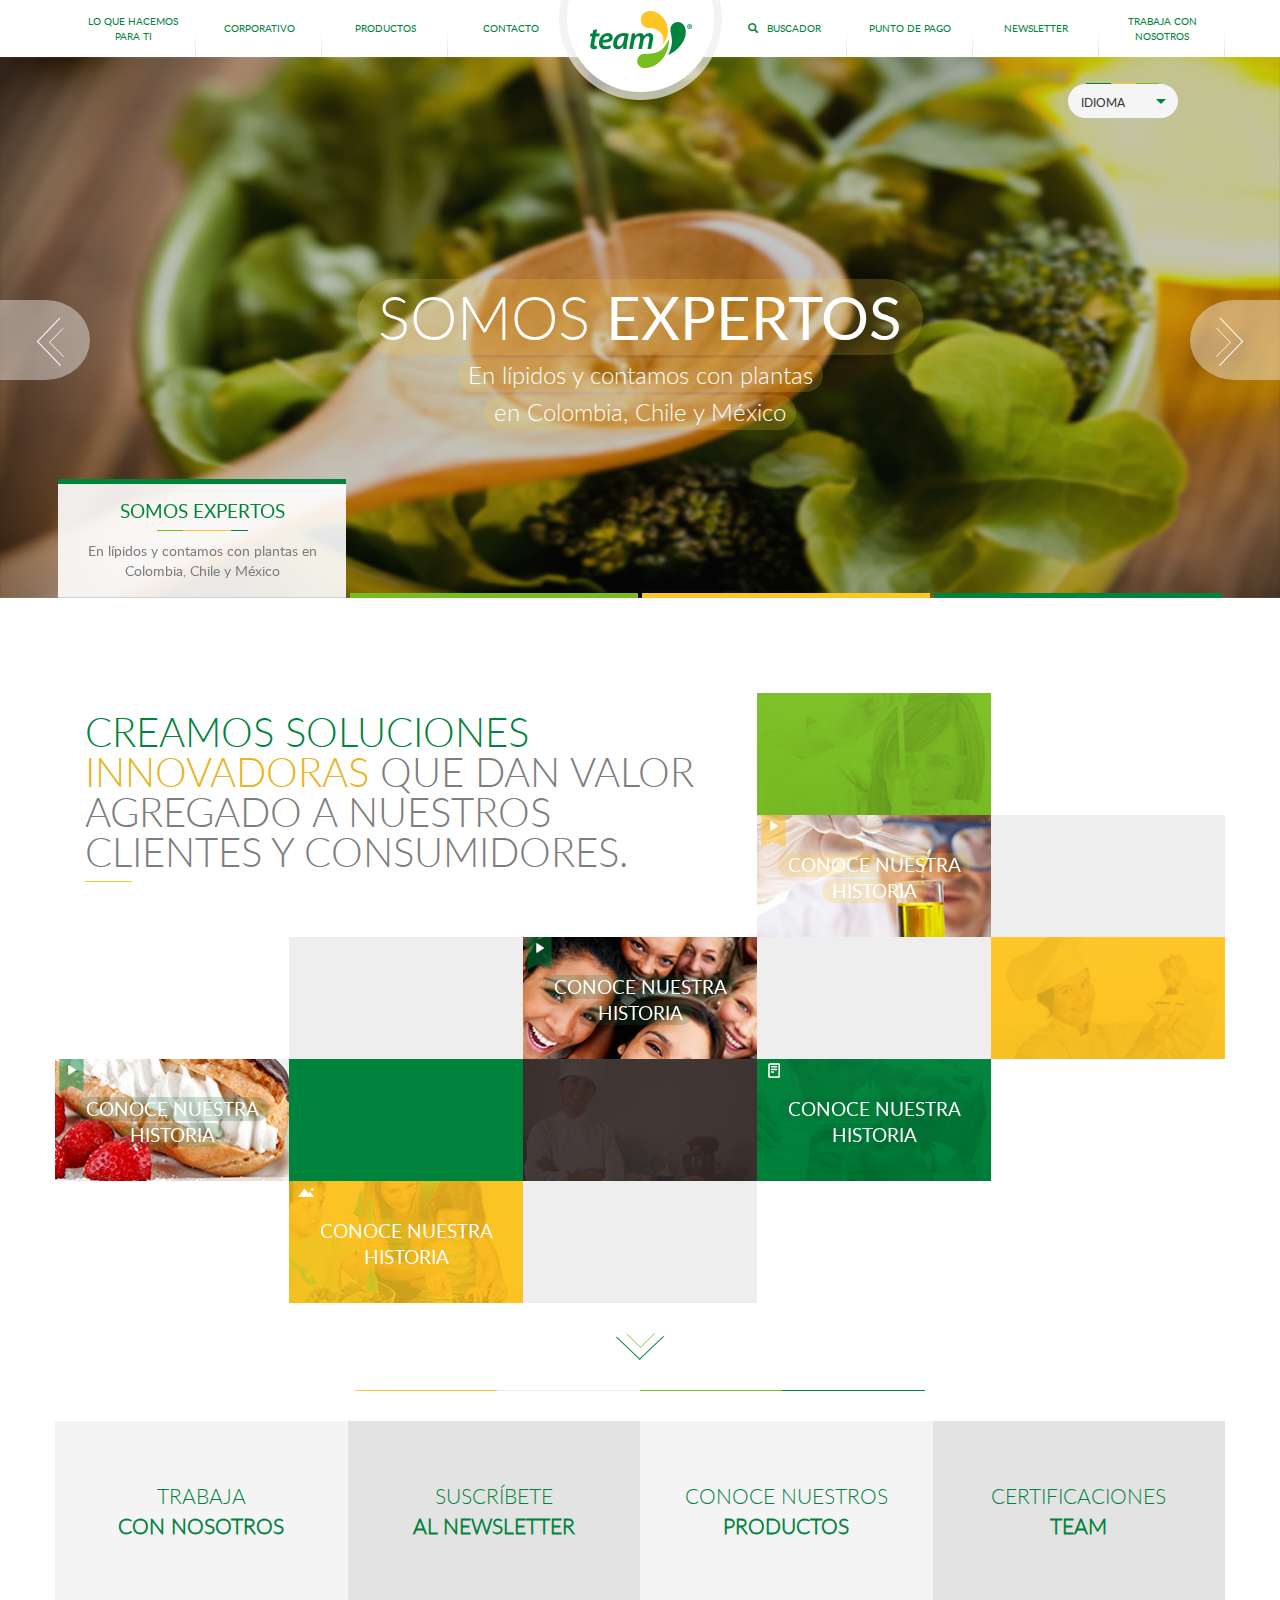
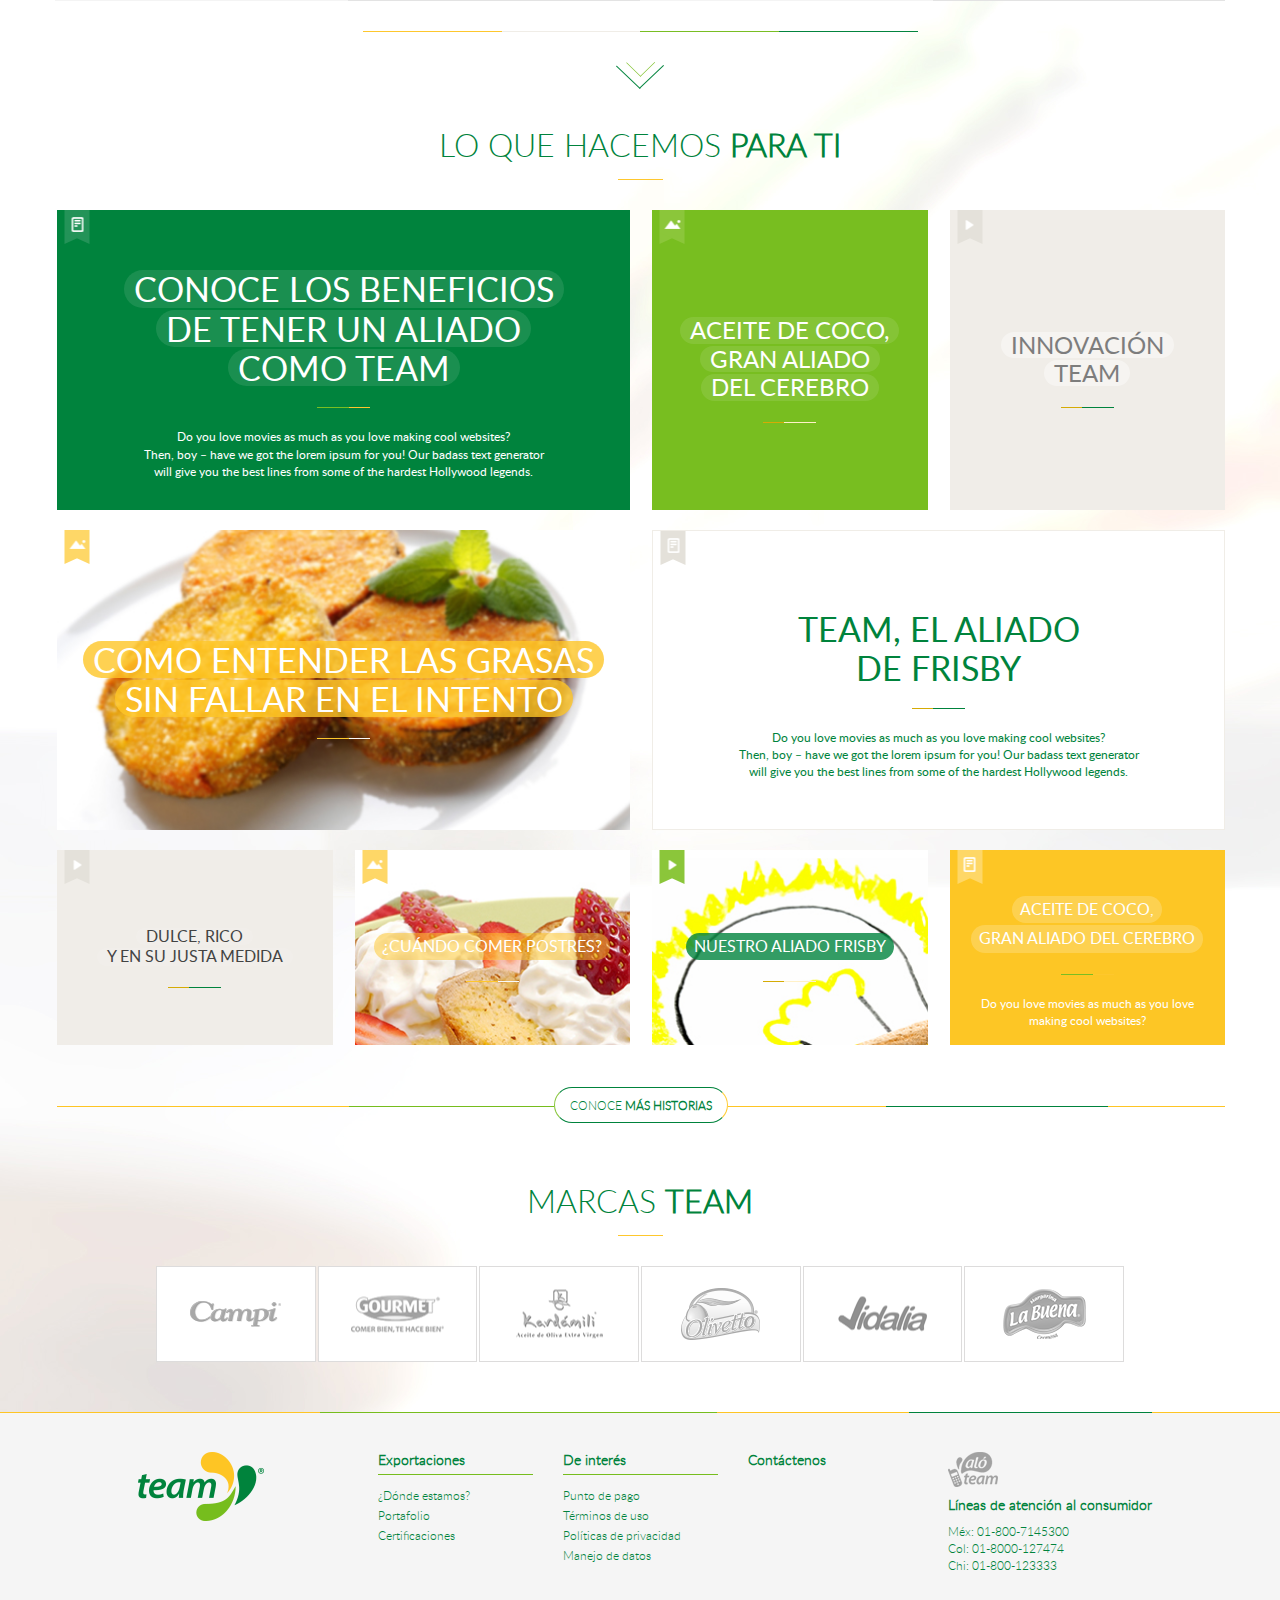
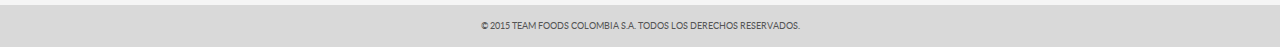
<file: web/index.html>
<!DOCTYPE html>
<html lang="en">
<head>
<meta charset="utf-8">
<meta http-equiv="X-UA-Compatible" content="IE=edge">
<meta name="viewport" content="width=device-width, initial-scale=1">
<title>Team</title>

<!-- Bootstrap -->
<link rel="shortcut icon" type="image/ico" href="images/favicon.ico" />
<link rel="shortcut icon" type="image/png" href="images/favicon.png"/>
<link rel="stylesheet" type="text/css" href="css/bootstrap.min.css">
<link rel="stylesheet" type="text/css" href="css/bootstrap-select.min.css">
<link rel="stylesheet" type="text/css" href="css/menu.css">
<link rel="stylesheet" type="text/css" href="css/style.css">
<link rel="stylesheet" type="text/css" href="css/slider.css">
<link rel="stylesheet" type="text/css" href="css/animate.css">
<link rel="stylesheet" type="text/css" href="css/responsive.css">
<link rel="stylesheet" type="text/css" href="css/custom.css">
<!-- HTML5 shim and Respond.js for IE8 support of HTML5 elements and media queries -->
<!-- WARNING: Respond.js doesn't work if you view the page via file:// -->
<!--[if lt IE 9]>
      <script src="https://oss.maxcdn.com/html5shiv/3.7.2/html5shiv.min.js"></script>
      <script src="https://oss.maxcdn.com/respond/1.4.2/respond.min.js"></script>
    <![endif]-->
</head>
<body class="home-bg">
<nav id="#navbar-main" class="navbar navbar-default" role="navigation">
  <div class="container"> 
    <!-- Brand and toggle get grouped for better mobile display -->
    <div class="navbar-header">
      <div class="hidden-xs"><a class="navbar-brand " href="index.html" ><img src="images/logo.png" alt="logo" class="hidden-xs"></a> </div>
      <div class="pull-left"><a class="navbar-brand " href="index.html" > <img src="images/team-logo.svg" alt="logo" class="visible-xs"></a></div>
      <div class="pull-right">
        <div class="visible-xs lan-selection pull-right">Idioma: <a href="#" class="active">ES</a> / <a href="#">EN</a></div>
        <div class="clearfix"></div>
        <div class="visible-xs search-b pull-right"><a href="#"><i class="glyphicon glyphicon-search"></i> Buscar...</a></div>
        <div class="clearfix"></div>
        <button type="button" class="navbar-toggle collapsed" data-toggle="collapse" data-target="#bs-megadropdown-tabs"> <span class="sr-only">Toggle navigation</span> <span class="icon-bar"></span> <span class="icon-bar"></span> <span class="icon-bar"></span> </button>
      </div>
    </div>
    
    <!-- Collect the nav links, forms, and other content for toggling -->
    <div class="collapse navbar-collapse" id="bs-megadropdown-tabs">
      <ul class="nav navbar-nav">
        <li class=""><a href="#">LO QUE HACEMOS
          PARA TI</a></li>
        <li><a href="#">corporativo</a></li>
        <li id="lnkProduct" class="dropdown mega-dropdown"> <a href="#" class="dropdown-toggle" data-toggle="dropdown">productos</a>
          <div class="dropdown-menu mega-dropdown-menu">
            <ul class="nav-list list-inline">
              <li class="home-link active"><a href="producto-general.html" class=""><i class="team-icon icon-home">&#xe803;</i><span>hogar
                <div class="hidden-xs"><br>
                </div>
                </span></a></li>
              <li class="bp-link"><a href="#"><i class="team-icon icon-pastel">&#xe804;</i> <span>Panaderías y 
                pastelerías</span></a></li>
              <li class="restaurants-link"><a href="#"><i class="team-icon icon-restaurant">&#xe805;</i> <span>Restaurantes
                <div class="hidden-xs"><br>
                </div>
                </span></a></li>
              <li class="plastics-link"><a href="#"><i class="team-icon icon-plastico">&#xe806;</i><span>plásticos
                <div class="hidden-xs"><br>
                </div>
                </span></a></li>
              <li class="protein-link"><a href="#"><i class="team-icon icon-proteicos">&#xe800;</i><span>proteicos
                <div class="hidden-xs"><br>
                </div>
                </span></a></li>
              <li class="exports-link"><a href="#"><i class="team-icon icon-exports">&#xe801;</i><span>exportaciones
                <div class="hidden-xs"><br>
                </div>
                </span></a></li>
              <li class="industry-link"><a href="#"><i class="team-icon icon-industries">&#xe802;</i><span>industria
                <div class="hidden-xs"><br>
                </div>
                </span></a></li>
            </ul>
            
            <!-- Nav tabs --> 
            
          </div>
        </li>
        <li> <a href="#">contacto</a> </li>
      </ul>
      <ul class="nav navbar-nav navbar-right">
        <li class="hidden-xs"><a href="#"><i class="glyphicon glyphicon-search hidden-xs"></i>&nbsp;&nbsp; buscador</a></li>
        <li><a href="#">punto de pago</a></li>
        <li><a href="#">newsletter</a></li>
        <li><a href="#">trabaja con nosotros</a></li>
      </ul>
    </div>
    <!-- /.navbar-collapse --> 
  </div>
  <!-- /.container-fluid --> 
</nav>
<!-- Contact Modal start -->
<div class="common-modal" id="contact-modal" style="display:none;">
  <div class="container">
    <div class="modal-main"> <a href="#" class="modal-close hidden-xs"><i class="glyphicon glyphicon-remove"></i></a>
      <div class="col-sm-5">
        <div class="cmodal-title">
          <h2>Contacto</h2>
        </div>
        <div class="cmodal-desc">
          <p>Es un aceite con una formulación 100% de Canola, Omega 3 contenido adicionado de esteroles vegetales, los cuales junto con una alimentación.</p>
        </div>
      </div>
      <div class="col-sm-7">
        <div>
          <form class="form-horizontal" role="form">
            <div class="form-group">
              <div class="col-lg-12">
                <select id="basic" class="selectpicker show-stick form-control">
                  <option>SUGERENCIAS</option>
                  <option>SUGERENCIAS</option>
                  <option>SUGERENCIAS</option>
                  <option>SUGERENCIAS</option>
                </select>
              </div>
            </div>
          </form>
        </div>
        <div class="form-group">
          <div class="fancy-input">
            <input type="text" placeholder="Nombre">
          </div>
          <div class="fancy-input">
            <input type="text" placeholder="Apellido">
          </div>
          <div class="fancy-input">
            <input type="text" placeholder="Teléfono">
          </div>
          <div class="fancy-input">
            <textarea placeholder="Comentarios"></textarea>
          </div>
        </div>
        <div class="pull-left form-group">
          <div class="">
            <input type="checkbox" name="check-box" />
            <span class="inline-check">Acepto Términos y Condiciones</span> </div>
          <div class="text-left">
            <input type="checkbox" name="check-box" />
            <span class="inline-check">Acepto Políticas de Privacidad</span> </div>
        </div>
        <div class="pull-right form-group"> <a href="#" class="send-btn">Enviar</a> </div>
      </div>
    </div>
  </div>
</div>
<!-- Contact Modal end --> 
<!-- search Modal start -->
<div class="common-modal" id="search-modal" style="display:none;">
  <div class="container">
    <div class="modal-main"> <a href="#" class="modal-close hidden-xs"><i class="glyphicon glyphicon-remove"></i></a>
      <div class="col-sm-12">
        <div class="cmodal-title">
          <h2>¿Qué deseas buscar?</h2>
        </div>
      </div>
      <div class="col-sm-12"> 
        
        <!-- /#grid -->
        
        <form class="form-inline row" role="form">
          <div class="form-group col-sm-6 col-md-8">
            <div class="">
              <select id="basic" class="selectpicker show-stick form-control">
                <option>SUGERENCIAS</option>
                <option>SUGERENCIAS</option>
                <option>SUGERENCIAS</option>
                <option>SUGERENCIAS</option>
              </select>
            </div>
          </div>
          <div class="form-group col-sm-6 col-md-4">
            <div class="d-sm-4">
              <div class="filter" id="filter"> <a href="#" class="theme-btn" data-group="producto">producto</a> <a href="#" class="theme-btn" data-group="Contenido">Contenido</a> <a  class="theme-btn" href="#" data-group="all">todos</a> </div>
            </div>
          </div>
          <div class="clearfix"></div>
          <div id="grid" class="pop-pro-list">
            <div class="item producto"  data-groups='["all", "producto"]'>
              <ul class="product-items">
                <li>
                  <div class="pro-img"><img src="images/canola.jpg" alt="img"></div>
                  <div class="pro-desc">Gourmet® 
                    Canola</div>
                </li>
                <li>
                  <div class="pro-img"><img src="images/famila.jpg" alt="img"></div>
                  <div class="pro-desc">Gourmet® 
                    Familia</div>
                </li>
                <li>
                  <div class="pro-img"><img src="images/oliva.jpg" alt="img"></div>
                  <div class="pro-desc">Aceite Oliosoya
                    ® de Oliva</div>
                </li>
              </ul>
            </div>
            <div class="item Contenido" data-groups='["all", "Contenido"]'>
              <div class="row">
                <div class="col-sm-3"> <a href="#">
                  <div class="wwd-block-main sweet-reach wwd-block-small light-grey-bg">
                    <div class="badge-flag grey-badge left20">
                      <div class="tail"> <img src="images/play-icon.png" alt="icon" class="icon"> </div>
                    </div>
                    <div class="wwd-block">
                      <div class="wwd-block-title innvo-titsle">
                        <div>
                          <h3 class="font16">dulce, rico</h3>
                        </div>
                        <div>
                          <h3 class="font16">y en su justa medida</h3>
                        </div>
                      </div>
                    </div>
                  </div>
                  </a> </div>
                <div class="col-sm-3"> <a href="#">
                  <div class="wwd-block-main when-eating wwd-block-small como-entender">
                    <div class="wwd-block-img"><img src="images/food2.jpg" alt="food" class="full-width img-responsive"></div>
                    <div class="badge-flag yellow-badge left20">
                      <div class="tail"> <img src="images/image-icon.png" alt="icon" class="icon"> </div>
                    </div>
                    <div class="wwd-block">
                      <div class="wwd-block-title">
                        <div>
                          <h3 class="font16">¿cuándo comer postres?</h3>
                        </div>
                      </div>
                    </div>
                  </div>
                  </a> </div>
                <div class="col-sm-3"> <a href="#">
                  <div class="wwd-block-main our-all wwd-block-small light-green-bg">
                    <div class="wwd-block-img"><img src="images/food3.jpg" alt="food" class="full-width img-responsive"></div>
                    <div class="badge-flag lightgreen-badge left20">
                      <div class="tail"> <img src="images/play-icon.png" alt="icon" class="icon"> </div>
                    </div>
                    <div class="wwd-block">
                      <div class="wwd-block-title">
                        <div>
                          <h3 class="font16">nuestro aliado frisby</h3>
                        </div>
                      </div>
                    </div>
                  </div>
                  </a> </div>
                <div class="col-sm-3"> <a href="#">
                  <div class="wwd-block-main c-oil wwd-block-small yellow-bg">
                    <div class="badge-flag yellow-badge left20">
                      <div class="tail"> <img src="images/note-icon.png" alt="icon" class="icon"> </div>
                    </div>
                    <div class="wwd-block">
                      <div class="wwd-block-title innvo-title">
                        <div>
                          <h3 class="font16">aceite de coco,</h3>
                        </div>
                        <div>
                          <h3 class="font16">gran aliado del cerebro</h3>
                        </div>
                      </div>
                      <p>Do you love movies as much as you love<br>
                        making cool websites? </p>
                    </div>
                  </div>
                  </a> </div>
              </div>
            </div>
          </div>
        </form>
      </div>
    </div>
  </div>
</div>
<!-- search Modal start --> 
<!-- Newsletter Modal end -->
<div class="common-modal" id="newsletter-modal" style="display:none;">
  <div class="container">
    <div class="modal-main"> <a href="#" class="modal-close hidden-xs"><i class="glyphicon glyphicon-remove"></i></a>
      <div class="col-sm-12">
        <div class="cmodal-title">
          <h2>Newsletter</h2>
        </div>
      </div>
      <div class="col-sm-5">
        <div class="cmodal-desc">
          <p>Es un aceite con una formulación 100% de Canola, Omega 3 contenido adicionado de esteroles vegetales, los cuales junto con una alimentación.</p>
        </div>
      </div>
      <div class="col-sm-7">
        <div>
          <form class="form-horizontal" role="form">
            <div class="form-group">
              <div class="col-lg-12">
                <input type="text" class="form-control theme-text text-uppercase" placeholder="ingresa aquí tu correo electrónico">
              </div>
            </div>
          </form>
        </div>
        <div class="pull-left form-group">
          <div class="">
            <input type="checkbox" name="check-box" />
            <span class="inline-check"> Acepto inscribirme al newsletter</span> </div>
        </div>
        <div class="pull-right form-group"> <a href="#" class="send-btn">Enviar</a> </div>
      </div>
    </div>
  </div>
</div>
<!-- Newsletter Modal end --> 
<!-- Start Banner -->
<div id="carousel-example-generic" class="carousel carousel-fade  slide" data-ride="carousel"> 
  <!-- Indicators --> 
  
  <!-- Wrapper for slides -->
  <div class="carousel-inner" role="listbox">
  <div class="top-select hidden-xs">
         <form class="form-horizontal" role="form">
            <div class="form-group">
              <div class="col-lg-12">
                <select id="" class="selectpicker show-stick form-control" title="IDIOMA">
                  <option value="0">ES</option>
                  <option>EN</option> 
                </select>
              </div>
            </div>
          </form>
      </div>
    <div class="item active"> <img src="images/banner1.jpg" alt="banner1">
      <div class="carousel-caption">
        <h3 id="">Somos <span>expertos</span></h3>
        <div class="clearfix"></div>
        <p id="">En lípidos y contamos con plantas</p>
        <div class="clearfix"></div>
        <p id="fittext1">en  Colombia, Chile y México</p>
      </div>
    </div>
    <div class="item"> <img src="images/banner1.jpg" alt="banner1">
      <div class="carousel-caption">
        <h3>Somos <span>expertos</span></h3>
        <div class="clearfix"></div>
        <p>En lípidos y contamos con plantas</p>
        <div class="clearfix"></div>
        <p>en  Colombia, Chile y México</p>
      </div>
    </div>
    <div class="item"> <img src="images/banner1.jpg" alt="banner1">
      <div class="carousel-caption ">
        <h3>Somos <span>expertos</span></h3>
        <div class="clearfix"></div>
        <p>En lípidos y contamos con plantas</p>
        <div class="clearfix"></div>
        <p>en  Colombia, Chile y México</p>
      </div>
    </div>
    <div class="item"> <img src="images/banner1.jpg" alt="banner1">
      <div class="carousel-caption">
        <h3>Somos <span>expertos</span></h3>
        <div class="clearfix"></div>
        <p>En lípidos y contamos con plantas</p>
        <div class="clearfix"></div>
        <p>en  Colombia, Chile y México</p>
      </div>
    </div>
    <!-- Controls --> 
    <a class="left carousel-control" href="#carousel-example-generic" role="button" data-slide="prev"> <span class="glyphicon glyphicon-chevron-left" aria-hidden="true"><img src="images/arrow-left.png" alt="left-arrow"></span> <span class="sr-only">Previous</span> </a> <a class="right carousel-control" href="#carousel-example-generic" role="button" data-slide="next"> <span class="glyphicon glyphicon-chevron-right" aria-hidden="true"><img src="images/arrow-right.png" alt="right-arrow"></span> <span class="sr-only">Next</span> </a> </div>
  <div class="container">
    <ol class="container carousel-indicators">
      <li data-target="#carousel-example-generic" data-slide-to="0" class="active ">
        <div class="slideControl one controlDown">
          <div class="slide-title">Somos expertos</div>
          <div class="slide-description">En lípidos y contamos con plantas
            en  Colombia, Chile y México</div>
        </div>
      </li>
      <li data-target="#carousel-example-generic" data-slide-to="1" class="slideControl two controlDown">
        <div class="slide-title">Somos expertos</div>
        <div class="slide-description">En lípidos y contamos con plantas
          en  Colombia, Chile y México</div>
      </li>
      <li data-target="#carousel-example-generic" data-slide-to="2" class="hidden-xs slideControl three controlDown">
        <div class="slide-title">Somos expertos</div>
        <div class="slide-description">En lípidos y contamos con plantas
          en  Colombia, Chile y México</div>
      </li>
      <li data-target="#carousel-example-generic" data-slide-to="3" class="hidden-xs slideControl four controlDown">
        <div class="slide-title">Somos expertos</div>
        <div class="slide-description">En lípidos y contamos con plantas
          en  Colombia, Chile y México</div>
      </li>
    </ol>
  </div>
</div>
<!-- End Banner --> 
<!-- main content start -->
<div class="main-content">
  <section id="sp-content" class="">
    <div class="container">
      <div class="special-block">
        <div class="row">
          <div class="col-sm-12">
            <div class="">
              <div class="sp-text-block">
                <p><span class="green-color">CREAMOS Soluciones</span> <span class="yellow-color">innovadoras</span> que dan valor agregado a nuestros clientes y consumidores.</p>
              </div>
              <div class="sp-right-block">
                <div class="sp-block sp-block2 hidden-xs">
                  <div class="card effect__random2 effect__hover2 " data-id="01">
                    <div class="card__front white-bg"> <img src="images/sp-image1.jpg" alt="sp" class="full-width img-responsive"> <span class="card__text"> </span> </div>
                    <div class="card__back yellow-bg"> <span class="card__text">back</span> </div>
                  </div>
                </div>
                <div class="sp-block sp-block2 hidden-xs">
                  <div class="card effect__random2 effect__hover2" data-id="02">
                    <div class="card__front white-bg"> <span class="card__text"> </span> </div>
                    <div class="card__back"> <span class="card__text">back</span> </div>
                  </div>
                </div>
                <div class="sp-block sp-block2 hidden-xs"> <a href="#">
                  <div class="card effect__random effect__hover" data-id="03">
                    <div class="card__front white-bg">
                      <div class="flag-icon flag-icon-yellow "><img src="images/play-icon.png" alt="play"></div>
                      <img src="images/sp-image2.jpg" alt="sp" class="full-width img-responsive"> <span class="card__text yellow-t-bg">
                      <p>Conoce nuestra</p>
                      <div class="clearfix"></div>
                      <p>historia</p>
                      </span> </div>
                    <div class="card__back yellow-bg">
                      <div class="flag-icon flag-icon-yellow "><img src="images/play-icon.png" alt="play"></div>
                      <span class="card__text yellow-t-bg">
                      <p>Conoce nuestra</p>
                      <div class="clearfix"></div>
                      <p>historia</p>
                      </span> </div>
                  </div>
                  </a> </div>
                <div class="sp-block sp-block2 hidden-xs">
                  <div class="card effect__random effect__hover2" data-id="04">
                    <div class="card__front grey-bg"> <span class="card__text"> </span> </div>
                    <div class="card__back light-green-bg"> <span class="card__text"> </span> </div>
                  </div>
                </div>
              </div>
              <div class="clearfix"></div>
              <div>
                <div class="sp-block hidden-xs">
                  <div class="card effect__random2 effect__hover2" data-id="1">
                    <div class="card__front white-bg"> <span class="card__text"></span> </div>
                    <div class="card__back"> <span class="card__text">back</span> </div>
                  </div>
                </div>
                <div class="sp-block hidden-xs">
                  <div class="card effect__random effect__hover2" data-id="2">
                    <div class="card__front grey-bg"> <span class="card__text"></span> </div>
                    <div class="card__back"> <span class="card__text"></span> </div>
                  </div>
                </div>
                <div class="sp-block"> <a href="#">
                  <div class="card effect__random effect__hover" data-id="3">
                    <div class="card__front card__front2">
                      <div class="flag-icon flag-icon-green "><img src="images/play-icon.png" alt="play"></div>
                      <img src="images/sp-image4.jpg" alt="sp" class="full-width img-responsive"> <span class="card__text green-t-bg">
                      <p>Conoce nuestra</p>
                      <div class="clearfix"></div>
                      <p>historia</p>
                      </span> </div>
                    <div class="card__back green-bg">
                      <div class="flag-icon flag-icon-green "><img src="images/play-icon.png" alt="play"></div>
                      <span class="card__text green-t-bg">
                      <p>Conoce nuestra</p>
                      <div class="clearfix"></div>
                      <p>historia</p>
                      </span> </div>
                  </div>
                  </a> </div>
                <div class="sp-block hidden-xs">
                  <div class="card effect__random effect__hover2" data-id="2">
                    <div class="card__front grey-bg"> <span class="card__text"></span> </div>
                    <div class="card__back green-bg"> <span class="card__text"></span> </div>
                  </div>
                </div>
                <div class="sp-block hidden-xs">
                  <div class="card effect__random effect__hover2" data-id="5">
                    <div class="card__front"> <img src="images/sp-image3.jpg" alt="sp" class="full-width img-responsive"> <span class="card__text"></span> </div>
                    <div class="card__back yellow-bg"> <span class="card__text"></span> </div>
                  </div>
                </div>
              </div>
              <div>
                <div class="sp-block"> <a href="#">
                  <div class="card effect__random effect__hover" data-id="6">
                    <div class="card__front white-bg">
                      <div class="flag-icon flag-icon-green "><img src="images/play-icon.png" alt="play"></div>
                      <img src="images/sp-image5.jpg" alt="sp" class="full-width img-responsive"> <span class="card__text green-t-bg">
                      <p>Conoce nuestra</p>
                      <div class="clearfix"></div>
                      <p>historia</p>
                      </span> </div>
                    <div class="card__back green-bg">
                      <div class="flag-icon flag-icon-green "><img src="images/play-icon.png" alt="play"></div>
                      <span class="card__text green-t-bg">
                      <p>Conoce nuestra</p>
                      <div class="clearfix"></div>
                      <p>historia</p>
                      </span> </div>
                  </div>
                  </a> </div>
                <div class="sp-block hidden-xs">
                  <div class="card effect__random effect__hover2" data-id="7">
                    <div class="card__front green-bg"> <span class="card__text"></span> </div>
                    <div class="card__back light-green-bg"> <span class="card__text"></span> </div>
                  </div>
                </div>
                <div class="sp-block hidden-xs">
                  <div class="card effect__random effect__hover2" data-id="8">
                    <div class="card__front card__front2"> <img src="images/sp-image6.jpg" alt="sp" class="full-width img-responsive"> <span class="card__text"></span> </div>
                    <div class="card__back "> <span class="card__text"></span> </div>
                  </div>
                </div>
                <div class="sp-block "> <a href="#">
                  <div class="card effect__random effect__hover" data-id="9">
                    <div class="card__front green-bg">
                      <div class="flag-icon flag-icon-green "><img src="images/note-icon.png" alt="play"></div>
                      <img src="images/sp-image7.jpg" alt="sp" class="full-width img-responsive"> <span class="card__text green-t-bg">
                      <p>Conoce nuestra</p>
                      <div class="clearfix"></div>
                      <p>historia</p>
                      </span> </div>
                    <div class="card__back green-bg">
                      <div class="flag-icon flag-icon-green "><img src="images/note-icon.png" alt="play"></div>
                      <span class="card__text green-t-bg">
                      <p>Conoce nuestra</p>
                      <div class="clearfix"></div>
                      <p>historia</p>
                      </span> </div>
                  </div>
                  </a> </div>
                <div class="sp-block hidden-xs">
                  <div class="card effect__random2 effect__hover2" data-id="10">
                    <div class="card__front white-bg"> <span class="card__text"></span> </div>
                    <div class="card__back"> <span class="card__text">back</span> </div>
                  </div>
                </div>
              </div>
              <div>
                <div class="sp-block hidden-xs">
                  <div class="card effect__random2 effect__hover2" data-id="11">
                    <div class="card__front white-bg"> <span class="card__text"> </span> </div>
                    <div class="card__back green-bg"> <span class="card__text">back</span> </div>
                  </div>
                </div>
                <div class="sp-block"> <a href="#">
                  <div class="card effect__random effect__hover" data-id="12">
                    <div class="card__front green-bg">
                      <div class="flag-icon flag-icon-yellow "><img src="images/image-icon.png" alt="play"></div>
                      <img src="images/sp-image8.jpg" alt="sp" class="full-width img-responsive"> <span class="card__text yellow-t-bg">
                      <p>Conoce nuestra</p>
                      <div class="clearfix"></div>
                      <p>historia</p>
                      </span> </div>
                    <div class="card__back yellow-bg">
                      <div class="flag-icon flag-icon-yellow "><img src="images/image-icon.png" alt="play"></div>
                      <span class="card__text yellow-t-bg">
                      <p>Conoce nuestra</p>
                      <div class="clearfix"></div>
                      <p>historia</p>
                      </span> </div>
                  </div>
                  </a> </div>
                <div class="sp-block hidden-xs">
                  <div class="card effect__random effect__hover2" data-id="13">
                    <div class="card__front grey-bg"> <span class="card__text"> </span> </div>
                    <div class="card__back grey-bg"> <span class="card__text"></span> </div>
                  </div>
                </div>
                <div class="sp-block hidden-xs">
                  <div class="card effect__random2 effect__hover2" data-id="14">
                    <div class="card__front white-bg"> <span class="card__text"> </span> </div>
                    <div class="card__back"> <span class="card__text">back</span> </div>
                  </div>
                </div>
                <div class="sp-block hidden-xs">
                  <div class="card effect__random2 effect__hover2" data-id="15">
                    <div class="card__front white-bg"> <span class="card__text"> </span> </div>
                    <div class="card__back"> <span class="card__text">back</span> </div>
                  </div>
                </div>
              </div>
            </div>
            <div class="block-gap30"></div>
            <div class="clearfix"></div>
            <div><a href="#q-links" class="scroll hidden-xs section-down-arrow-wrap scroller scroll-icon center-block text-center"></a></div>
            <div class="row">
              <div class="col-sm-3"></div>
              <div class="col-sm-6">
                <div class="content-divider"></div>
              </div>
              <div class="col-sm-3"></div>
            </div>
          </div>
        </div>
      </div>
    </div>
  </section>
  <section id="q-links">
    <div class="container">
      <div class="quick-link-block">
        <div class="col-sm-12">
          <div class="row">
            <div class="col-sm-3 col-xs-6">
              <div class="row"> <a href="#" class="h-yellow">
                <div class="quick-block qbg-light-grey">
                  <p>trabaja <strong>con nosotros</strong></p>
                </div>
                </a> </div>
            </div>
            <div class="col-sm-3 col-xs-6">
              <div class="row"> <a href="#">
                <div class="quick-block qbg-dark-grey">
                  <p>SUscríbete <strong>al newsletter</strong></p>
                </div>
                </a> </div>
            </div>
            <div class="col-sm-3 col-xs-6 block-xs-push-6">
              <div class="row"> <a href="#">
                <div class="quick-block qbg-light-grey">
                  <p>conoce nuestros <strong>productos</strong></p>
                </div>
                </a> </div>
            </div>
            <div class="col-sm-3 col-xs-6 block-xs-pull-6">
              <div class="row"> <a href="#">
                <div class="quick-block qbg-dark-grey">
                  <p>Certificaciones <strong>team</strong></p>
                </div>
                </a> </div>
            </div>
          </div>
          <div class="row">
            <div class="col-sm-3"></div>
            <div class="col-sm-6">
              <div class="content-divider"></div>
            </div>
            <div class="col-sm-3"></div>
          </div>
          <div><a href="#what-we-do"  class="scroll hidden-xs section-down-arrow-wrap scroller scroll-icon center-block text-center"></a></div>
        </div>
      </div>
    </div>
  </section>
  <section id="what-we-do">
    <div class="container">
      <h2 class="main-title">LO QUE HACEMOS <b>PARA TI</b></h2>
      <div class="row">
        <div class="col-sm-6"> <a href="#">
          <div class="wwd-block-main dark-green-bg">
            <div class="badge-flag green-badge left20">
              <div class="tail"> <img src="images/note-icon.png" alt="icon" class="icon"> </div>
            </div>
            <div class="wwd-block">
              <div class="wwd-block-title">
                <div>
                  <h3>conoce los beneficios</h3>
                </div>
                <div>
                  <h3>de tener un aliado</h3>
                </div>
                <div>
                  <h3>como team</h3>
                </div>
              </div>
              <p class="hidden-xs">Do you love movies as much as you love making cool websites? <br>
                Then, boy – have we got the lorem ipsum for you! Our badass text generator<br>
                will give you the best lines from some of the hardest Hollywood legends.</p>
            </div>
          </div>
          </a> </div>
        <div class="col-sm-3"> <a href="#">
          <div class="wwd-block-main light-green-bg">
            <div class="badge-flag lightgreen-badge left20">
              <div class="tail"> <img src="images/image-icon.png" alt="icon" class="icon"> </div>
            </div>
            <div class="wwd-block">
              <div class="wwd-block-title">
                <div>
                  <h3 class="font24">aceite de coco,</h3>
                </div>
                <div>
                  <h3 class="font24">gran aliado</h3>
                </div>
                <div>
                  <h3 class="font24">del cerebro</h3>
                </div>
              </div>
            </div>
          </div>
          </a> </div>
        <div class="col-sm-3"> <a href="#">
          <div class="wwd-block-main light-grey-bg">
            <div class="badge-flag grey-badge left20">
              <div class="tail"> <img src="images/play-icon.png" alt="icon" class="icon"> </div>
            </div>
            <div class="wwd-block">
              <div class="wwd-block-title innvo-title">
                <div>
                  <h3 class="font24 grey-color">innovación</h3>
                </div>
                <div>
                  <h3 class="font24 grey-color">team</h3>
                </div>
              </div>
            </div>
          </div>
          </a> </div>
      </div>
      <div class="row">
        <div class="col-sm-6"> <a href="#">
          <div class="wwd-block-main como-entender">
            <div class="wwd-block-img"><img src="images/food1.jpg" alt="food" class="full-width img-responsive"></div>
            <div class="badge-flag yellow-badge left20">
              <div class="tail"> <img src="images/image-icon.png" alt="icon" class="icon"> </div>
            </div>
            <div class="wwd-block">
              <div class="wwd-block-title">
                <div>
                  <h3>como entender las grasas</h3>
                </div>
                <div>
                  <h3>sin fallar en el intento</h3>
                </div>
              </div>
            </div>
          </div>
          </a> </div>
        <div class="col-sm-6 hidden-xs"> <a href="#">
          <div class="wwd-block-main ttaf-block white-bg">
            <div class="badge-flag grey-badge left20">
              <div class="tail"> <img src="images/note-icon.png" alt="icon" class="icon"> </div>
            </div>
            <div class="wwd-block">
              <div class="wwd-block-title">
                <div>
                  <h3>team, el aliado</h3>
                </div>
                <div>
                  <h3>de frisby</h3>
                </div>
              </div>
              <p>Do you love movies as much as you love making cool websites? <br>
                Then, boy – have we got the lorem ipsum for you! Our badass text generator<br>
                will give you the best lines from some of the hardest Hollywood legends.</p>
            </div>
          </div>
          </a> </div>
      </div>
      <div class="row">
        <div class="col-sm-3"> <a href="#">
          <div class="wwd-block-main sweet-reach wwd-block-small light-grey-bg">
            <div class="badge-flag grey-badge left20">
              <div class="tail"> <img src="images/play-icon.png" alt="icon" class="icon"> </div>
            </div>
            <div class="wwd-block">
              <div class="wwd-block-title innvo-titsle">
                <div>
                  <h3 class="font16">dulce, rico</h3>
                </div>
                <div>
                  <h3 class="font16">y en su justa medida</h3>
                </div>
              </div>
            </div>
          </div>
          </a> </div>
        <div class="col-sm-3"> <a href="#">
          <div class="wwd-block-main when-eating wwd-block-small como-entender">
            <div class="wwd-block-img"><img src="images/food2.jpg" alt="food" class="full-width img-responsive"></div>
            <div class="badge-flag yellow-badge left20">
              <div class="tail"> <img src="images/image-icon.png" alt="icon" class="icon"> </div>
            </div>
            <div class="wwd-block">
              <div class="wwd-block-title">
                <div>
                  <h3 class="font16">¿cuándo comer postres?</h3>
                </div>
              </div>
            </div>
          </div>
          </a> </div>
        <div class="col-sm-3"> <a href="#">
          <div class="wwd-block-main our-all wwd-block-small light-green-bg">
            <div class="wwd-block-img"><img src="images/food3.jpg" alt="food" class="full-width img-responsive"></div>
            <div class="badge-flag lightgreen-badge left20">
              <div class="tail"> <img src="images/play-icon.png" alt="icon" class="icon"> </div>
            </div>
            <div class="wwd-block">
              <div class="wwd-block-title">
                <div>
                  <h3 class="font16">nuestro aliado frisby</h3>
                </div>
              </div>
            </div>
          </div>
          </a> </div>
        <div class="col-sm-3"> <a href="#">
          <div class="wwd-block-main c-oil wwd-block-small yellow-bg">
            <div class="badge-flag yellow-badge left20">
              <div class="tail"> <img src="images/note-icon.png" alt="icon" class="icon"> </div>
            </div>
            <div class="wwd-block">
              <div class="wwd-block-title innvo-title">
                <div>
                  <h3 class="font16">aceite de coco,</h3>
                </div>
                <div>
                  <h3 class="font16">gran aliado del cerebro</h3>
                </div>
              </div>
              <p>Do you love movies as much as you love<br>
                making cool websites? </p>
            </div>
          </div>
          </a> </div>
      </div>
      <div class="block-gap30"></div>
      <div class="row">
        <div class="col-sm-12">
          <div class="load-more-btn"> <a href="#">CONOCE <strong>más HISTORIAS</strong></a></div>
        </div>
      </div>
      <div class="block-gap30"></div>
    </div>
  </section>
  <section id="brand-logo">
    <div class="container">
      <h2 class="main-title form-group">marcas <b>team</b></h2>
      <div class="row">
        <div class="col-sm-1"></div>
        <div class="col-sm-10">
          <div class="brand-logo">
            <ul id="flexiselDemo2">
              <li><a href="#"><img src="images/brand/brand1.png" alt="brand"/></a></li>
              <li><a href="#"><img src="images/brand/brand2.png" alt="brand"/></a></li>
              <li><a href="#"><img src="images/brand/brand3.png" alt="brand"/></a></li>
              <li><a href="#"><img src="images/brand/brand4.png" alt="brand"/></a></li>
              <li><a href="#"><img src="images/brand/brand5.png" alt="brand"/></a></li>
              <li><a href="#"><img src="images/brand/brand6.png" alt="brand"/></a></li>
            </ul>
          </div>
        </div>
        <div class="col-sm-1"></div>
      </div>
    </div>
  </section>
  <footer>
    <div class="fmain">
      <div class="container">
        <div class="col-sm-3 col-xs-3">
          <div class="foot-logo"><img src="images/footer-logo.png" alt="foot-logo" class="img-responsive"></div>
        </div>
        <div class="col-sm-6 hidden-xs">
          <div class="col-sm-4">
            <div class="foot-qlinks">
              <div class="foot-title">
                <h3>Exportaciones</h3>
              </div>
              <div class="fq-links">
                <ul>
                  <li><a href="#">¿Dónde estamos?</a></li>
                  <li><a href="#">Portafolio</a></li>
                  <li><a href="#">Certificaciones</a></li>
                </ul>
              </div>
            </div>
          </div>
          <div class="col-sm-4">
            <div class="foot-qlinks">
              <div class="foot-title">
                <h3>De interés</h3>
              </div>
              <div class="fq-links">
                <ul>
                  <li><a href="#">Punto de pago</a></li>
                  <li><a href="#">Términos de uso</a></li>
                  <li><a href="#">Políticas de privacidad</a></li>
                  <li><a href="#">Manejo de datos</a></li>
                </ul>
              </div>
            </div>
          </div>
          <div class="col-sm-4">
            <div class="foot-qlinks">
              <div class="foot-title2">
                <h3>Contáctenos</h3>
              </div>
            </div>
          </div>
        </div>
        <div class="col-sm-3 col-xs-9 txt-right-xs">
          <div class="alo-team"><img src="images/alo-team.png" alt="alo-team"></div>
          <div class="foot-title2">
            <h3>Líneas de atención al consumidor</h3>
          </div>
          <div class="">Méx: 01-800-7145300</div>
          <div>Col: 01-8000-127474</div>
          <div>Chi: 01-800-123333</div>
        </div>
      </div>
    </div>
    <div class="copyright">
      <div class="container"> © 2015 Team Foods Colombia S.A. Todos los derechos reservados. </div>
    </div>
  </footer>
</div>

<!-- main content End --> 
<!-- jQuery (necessary for Bootstrap's JavaScript plugins) --> 

<script src="js/jquery-1.11.3.min.js"></script> 

<!-- Include all compiled plugins (below), or include individual files as needed --> 
<script src="js/bootstrap.min.js"></script> 
<script src="js/bootstrap-select.min.js"></script> 
<script src="js/jquery.shuffle.min.js"></script> 
<script src="js/wow.js"></script> 
<script src="js/jquery.flexisel.js"></script> 
<script src="js/function.js"></script> 
<script>
 var $ = jQuery.noConflict();
$(document).ready(function() { 
  $('#myCarousel').carousel({ interval: 3000, cycle: true });
}); 

 

$(window).load(function() {
    $("#flexiselDemo1").flexisel();
    $("#flexiselDemo2").flexisel({
		visibleItems: 6,
        enableResponsiveBreakpoints: true,
        responsiveBreakpoints: { 
            portrait: { 
                changePoint:480,
                visibleItems: 2
            }, 
            landscape: { 
                changePoint:640,
                visibleItems: 2
            },
            tablet: { 
                changePoint:768,
                visibleItems: 3
            }
        }
    });

    $("#flexiselDemo3").flexisel({
        visibleItems: 5,
        animationSpeed: 1000,
        autoPlay: true,
        autoPlaySpeed: 3000,            
        pauseOnHover: true,
        enableResponsiveBreakpoints: true,
        responsiveBreakpoints: { 
            portrait: { 
                changePoint:480,
                visibleItems: 1
            }, 
            landscape: { 
                changePoint:640,
                visibleItems: 2
            },
            tablet: { 
                changePoint:768,
                visibleItems: 3
            }
        }
    });

    $("#flexiselDemo4").flexisel({
        clone:false
    });
    
});
</script>
</body>
</html>
</file>
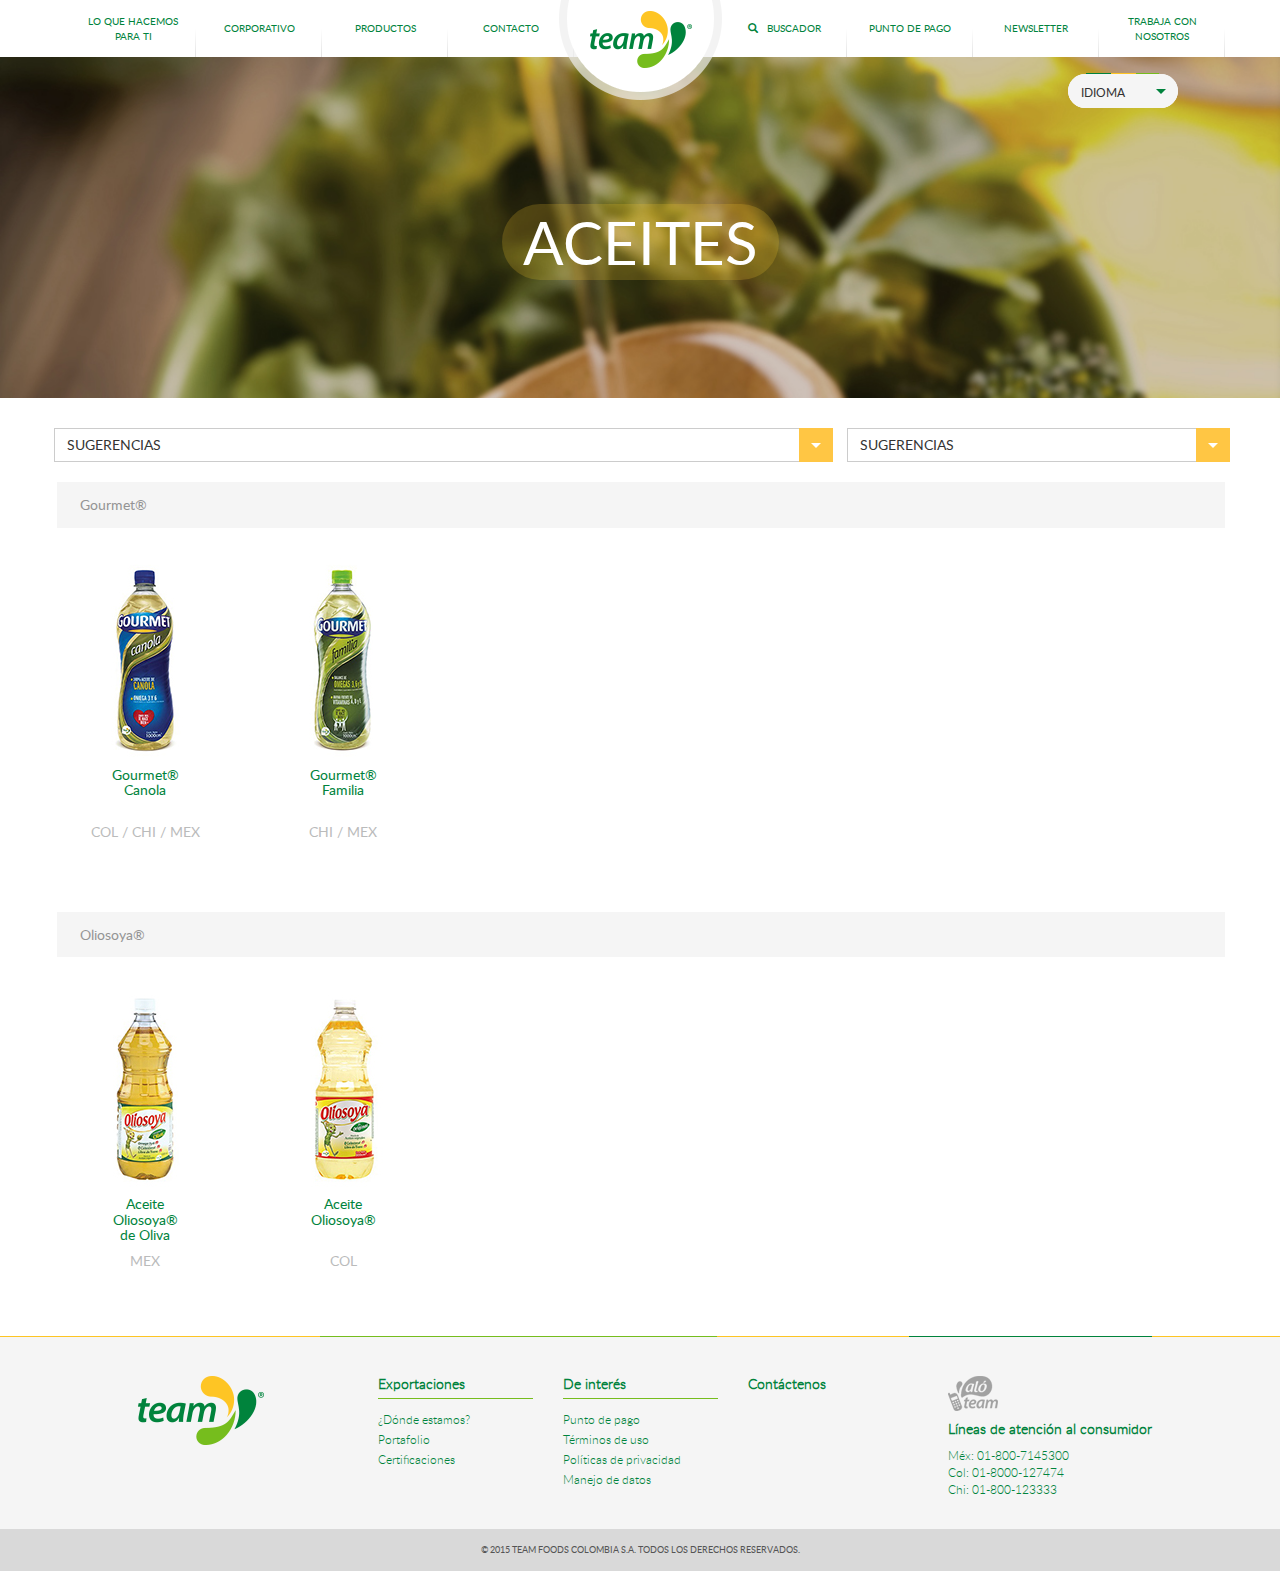
<file: web/producto-general-marcas.html>
<!DOCTYPE html>
<html lang="en">
<head>
<meta charset="utf-8">
<meta http-equiv="X-UA-Compatible" content="IE=edge">
<meta name="viewport" content="width=device-width, initial-scale=1">
<title>Team</title>

<!-- Bootstrap -->
<link rel="shortcut icon" type="image/ico" href="images/favicon.ico" />
<link rel="shortcut icon" type="image/png" href="images/favicon.png"/>
<link rel="stylesheet" type="text/css" href="css/bootstrap.min.css">
<link rel="stylesheet" type="text/css" href="css/bootstrap-select.min.css">
<link rel="stylesheet" type="text/css" href="css/menu.css">
<link rel="stylesheet" type="text/css" href="css/style.css">
<link rel="stylesheet" type="text/css" href="css/slider.css">
<link rel="stylesheet" type="text/css" href="css/animate.css">
<link rel="stylesheet" type="text/css" href="css/responsive.css">
<link rel="stylesheet" type="text/css" href="css/custom.css">
<!-- HTML5 shim and Respond.js for IE8 support of HTML5 elements and media queries -->
<!-- WARNING: Respond.js doesn't work if you view the page via file:// -->
<!--[if lt IE 9]>
      <script src="https://oss.maxcdn.com/html5shiv/3.7.2/html5shiv.min.js"></script>
      <script src="https://oss.maxcdn.com/respond/1.4.2/respond.min.js"></script>
    <![endif]-->
</head>
<body class="">
<nav id="#navbar-main" class="navbar navbar-default" role="navigation">
  <div class="container"> 
    <!-- Brand and toggle get grouped for better mobile display -->
    <div class="navbar-header">
      <div class="hidden-xs"><a class="navbar-brand " href="index.html" ><img src="images/logo.png" alt="logo" class="hidden-xs"></a> </div>
      <div class="pull-left"><a class="navbar-brand " href="index.html" > <img src="images/team-logo.svg" alt="logo" class="visible-xs"></a></div>
      <div class="pull-right">
        <div class="visible-xs lan-selection pull-right">Idioma: <a href="#" class="active">ES</a> / <a href="#">EN</a></div>
        <div class="clearfix"></div>
        <div class="visible-xs search-b pull-right"><a href="#"><i class="glyphicon glyphicon-search"></i> Buscar...</a></div>
        <div class="clearfix"></div>
        <button type="button" class="navbar-toggle collapsed" data-toggle="collapse" data-target="#bs-megadropdown-tabs"> <span class="sr-only">Toggle navigation</span> <span class="icon-bar"></span> <span class="icon-bar"></span> <span class="icon-bar"></span> </button>
      </div>
    </div>
    
    <!-- Collect the nav links, forms, and other content for toggling -->
    <div class="collapse navbar-collapse" id="bs-megadropdown-tabs">
      <ul class="nav navbar-nav">
        <li class=""><a href="#">LO QUE HACEMOS
          PARA TI</a></li>
        <li><a href="#">corporativo</a></li>
        <li id="lnkProduct" class="dropdown mega-dropdown"> <a href="#" class="dropdown-toggle" data-toggle="dropdown">productos</a>
          <div class="dropdown-menu mega-dropdown-menu">
            <ul class="nav-list list-inline">
              <li class="home-link active"><a href="producto-general.html" class=""><i class="team-icon icon-home">&#xe803;</i><span>hogar
                <div class="hidden-xs"><br>
                </div>
                </span></a></li>
              <li class="bp-link"><a href="#"><i class="team-icon icon-pastel">&#xe804;</i> <span>Panaderías y 
                pastelerías</span></a></li>
              <li class="restaurants-link"><a href="#"><i class="team-icon icon-restaurant">&#xe805;</i> <span>Restaurantes
                <div class="hidden-xs"><br>
                </div>
                </span></a></li>
              <li class="plastics-link"><a href="#"><i class="team-icon icon-plastico">&#xe806;</i><span>plásticos
                <div class="hidden-xs"><br>
                </div>
                </span></a></li>
              <li class="protein-link"><a href="#"><i class="team-icon icon-proteicos">&#xe800;</i><span>proteicos
                <div class="hidden-xs"><br>
                </div>
                </span></a></li>
              <li class="exports-link"><a href="#"><i class="team-icon icon-exports">&#xe801;</i><span>exportaciones
                <div class="hidden-xs"><br>
                </div>
                </span></a></li>
              <li class="industry-link"><a href="#"><i class="team-icon icon-industries">&#xe802;</i><span>industria
                <div class="hidden-xs"><br>
                </div>
                </span></a></li>
            </ul>
            
            <!-- Nav tabs --> 
            
          </div>
        </li>
        <li> <a href="#">contacto</a> </li>
      </ul>
      <ul class="nav navbar-nav navbar-right">
        <li class="hidden-xs"><a href="#"><i class="glyphicon glyphicon-search hidden-xs"></i>&nbsp;&nbsp; buscador</a></li>
        <li><a href="#">punto de pago</a></li>
        <li><a href="#">newsletter</a></li>
        <li><a href="#">trabaja con nosotros</a></li>
      </ul>
    </div>
    <!-- /.navbar-collapse --> 
  </div>
  <!-- /.container-fluid --> 
</nav>
<!-- Start Banner -->
<div id="carousel-example-generic" class="carousel carousel-fade  slide" data-ride="carousel"> 
  <!-- Indicators --> 
  
  <!-- Wrapper for slides -->
  <div class="carousel-inner" role="listbox">
    <div class="item active"> <img src="images/producto-general-marcas-bnr.jpg" alt="banner1">
      <div class="carousel-caption">
        <h3 id=""><span>Aceites</span></h3>
      </div>
      <div class="top-select hidden-xs">
         <form class="form-horizontal" role="form">
            <div class="form-group">
              <div class="col-lg-12">
                <select id="" class="selectpicker show-stick form-control" title="IDIOMA">
                  <option value="0">ES</option>
                  <option>EN</option> 
                </select>
              </div>
            </div>
          </form>
      </div>
    </div>

  </div>

</div>
<!-- End Banner --> 
<!-- main content start -->
<div class="main-content">
  <section id="what-we-do" class="main-product">
    <div class="container">
      <div class="block-gap30"></div>
      
      <div class="row">
        <div class="col-sm-8 select-box">
          <form class="form-horizontal" role="form">
            <div class="form-group">
              <div class="col-lg-12">
                <select id="basic" class="selectpicker show-stick form-control">
                  <option>SUGERENCIAS</option>
                  <option>SUGERENCIAS</option>
                  <option>SUGERENCIAS</option>
                  <option>SUGERENCIAS</option>
                </select>
              </div>
            </div>
          </form>
        </div>
        <div class="col-sm-4 select-box">
          <form class="form-horizontal" role="form">
            <div class="form-group">
              <div class="col-lg-12">
                <select id="basic" class="selectpicker show-stick form-control">
                  <option>SUGERENCIAS</option>
                  <option>SUGERENCIAS</option>
                  <option>SUGERENCIAS</option>
                  <option>SUGERENCIAS</option>
                </select>
              </div>
            </div>
          </form>
        </div>
      </div>
      
    
      <div class="row">
        <div class="col-sm-12"><h2 class="marcas-title">Gourmet®</h2></div>
         <div class="col-sm-2 col-xs-4 text-center marcas">
           <a href="producto-video.html">
             <img src="images/pro-img-1.jpg">
             <h2>Gourmet®<br>Canola</h2>
             <p>Col / chi / mex</p>
           </a>
         </div>
         <div class="col-sm-2 col-xs-4 text-center marcas">
           <a href="producto-video.html">
             <img src="images/pro-img-2.jpg">
             <h2>Gourmet®<br>Familia</h2>
             <p>chi / mex</p>
           </a>
         </div>
        
      </div>
      
      <div class="block-gap30"></div>
      
      <div class="row">
        <div class="col-sm-12"><h2 class="marcas-title">Oliosoya® </h2></div>
         <div class="col-sm-2 col-xs-4 text-center marcas">
           <a href="producto-video.html">
             <img src="images/pro-img-3.jpg">
             <h2>Aceite<br>Oliosoya®<br>de Oliva</h2>
             <p>mex</p>
           </a>
         </div>
         
         <div class="col-sm-2 col-xs-4 text-center marcas">
           <a href="producto-video.html">
             <img src="images/pro-img-4.jpg">
             <h2>Aceite<br>Oliosoya®</h2>
             <p>Col</p>
           </a>
         </div>
        
      </div>
      
      <div class="block-gap30"></div>
    </div>
  </section>
  
  <footer>
    <div class="fmain">
      <div class="container">
        <div class="col-sm-3 col-xs-3">
          <div class="foot-logo"><img src="images/footer-logo.png" alt="foot-logo" class="img-responsive"></div>
        </div>
        <div class="col-sm-6 hidden-xs">
          <div class="col-sm-4">
            <div class="foot-qlinks">
              <div class="foot-title">
                <h3>Exportaciones</h3>
              </div>
              <div class="fq-links">
                <ul>
                  <li><a href="#">¿Dónde estamos?</a></li>
                  <li><a href="#">Portafolio</a></li>
                  <li><a href="#">Certificaciones</a></li>
                </ul>
              </div>
            </div>
          </div>
          <div class="col-sm-4">
            <div class="foot-qlinks">
              <div class="foot-title">
                <h3>De interés</h3>
              </div>
              <div class="fq-links">
                <ul>
                  <li><a href="#">Punto de pago</a></li>
                  <li><a href="#">Términos de uso</a></li>
                  <li><a href="#">Políticas de privacidad</a></li>
                  <li><a href="#">Manejo de datos</a></li>
                </ul>
              </div>
            </div>
          </div>
          <div class="col-sm-4">
            <div class="foot-qlinks">
              <div class="foot-title2">
                <h3>Contáctenos</h3>
              </div>
            </div>
          </div>
        </div>
        <div class="col-sm-3 col-xs-9 txt-right-xs">
          <div class="alo-team"><img src="images/alo-team.png" alt="alo-team"></div>
          <div class="foot-title2">
            <h3>Líneas de atención al consumidor</h3>
          </div>
          <div class="">Méx: 01-800-7145300</div>
          <div>Col: 01-8000-127474</div>
          <div>Chi: 01-800-123333</div>
        </div>
      </div>
    </div>
    <div class="copyright">
      <div class="container"> © 2015 Team Foods Colombia S.A. Todos los derechos reservados. </div>
    </div>
  </footer>
</div>

<!-- main content End --> 
<!-- jQuery (necessary for Bootstrap's JavaScript plugins) --> 

<script src="js/jquery-1.11.3.min.js"></script> 
<script>
	var $ = jQuery.noConflict();
	$(document).ready(function() { 
		var parentcontent,childcontant;
		parentcontent=$('#lnkProduct').parent();
		childcontant=$('#lnkProduct');
		$('#lnkProduct').click(function(){
			var winwodith=$(window).width();
			if(winwodith<768){
				if($('#lnkProduct a.dropdown-toggle').attr("aria-expanded")=="false" || $('#lnkProduct a.dropdown-toggle').attr("aria-expanded")==undefined){
					
					$('#lnkProduct').siblings().hide();
					$('.navbar-right').hide();
					$('#lnkProduct a.dropdown-toggle').html('<< productos');
				}
				else{
					$('#lnkProduct a.dropdown-toggle').html('productos <span class="caret"></span>');
					$('#lnkProduct').siblings().show();
					$('.navbar-right').show();
				}
			}
		});
		$
	}); 
	
	$(window).on('resize', function(){
		var winwodith=$(window).width();
		if(winwodith<768){
			$('#lnkProduct').click();
		}
		else{
			$('#lnkProduct a.dropdown-toggle').html('productos <span class="caret"></span>');
			$('#lnkProduct').siblings().show();
			$('.navbar-right').show();
		}
	});
</script> 
<!-- Include all compiled plugins (below), or include individual files as needed --> 
<script src="js/bootstrap.min.js"></script> 
<script src="js/bootstrap-select.min.js"></script> 
<script src="js/jquery.shuffle.min.js"></script> 
<script src="js/wow.js"></script> 
<script src="js/jquery.flexisel.js"></script> 
<script src="js/function.js"></script> 
<script>
 var $ = jQuery.noConflict();
$(document).ready(function() { 
  $('#myCarousel').carousel({ interval: 3000, cycle: true });
}); 

 

$(window).load(function() {
    $("#flexiselDemo1").flexisel();
    $("#flexiselDemo2").flexisel({
		visibleItems: 6,
        enableResponsiveBreakpoints: true,
        responsiveBreakpoints: { 
            portrait: { 
                changePoint:480,
                visibleItems: 2
            }, 
            landscape: { 
                changePoint:640,
                visibleItems: 2
            },
            tablet: { 
                changePoint:768,
                visibleItems: 3
            }
        }
    });

    $("#flexiselDemo3").flexisel({
        visibleItems: 5,
        animationSpeed: 1000,
        autoPlay: true,
        autoPlaySpeed: 3000,            
        pauseOnHover: true,
        enableResponsiveBreakpoints: true,
        responsiveBreakpoints: { 
            portrait: { 
                changePoint:480,
                visibleItems: 1
            }, 
            landscape: { 
                changePoint:640,
                visibleItems: 2
            },
            tablet: { 
                changePoint:768,
                visibleItems: 3
            }
        }
    });

    $("#flexiselDemo4").flexisel({
        clone:false
    });
    
});
</script>
</body>
</html>
</file>
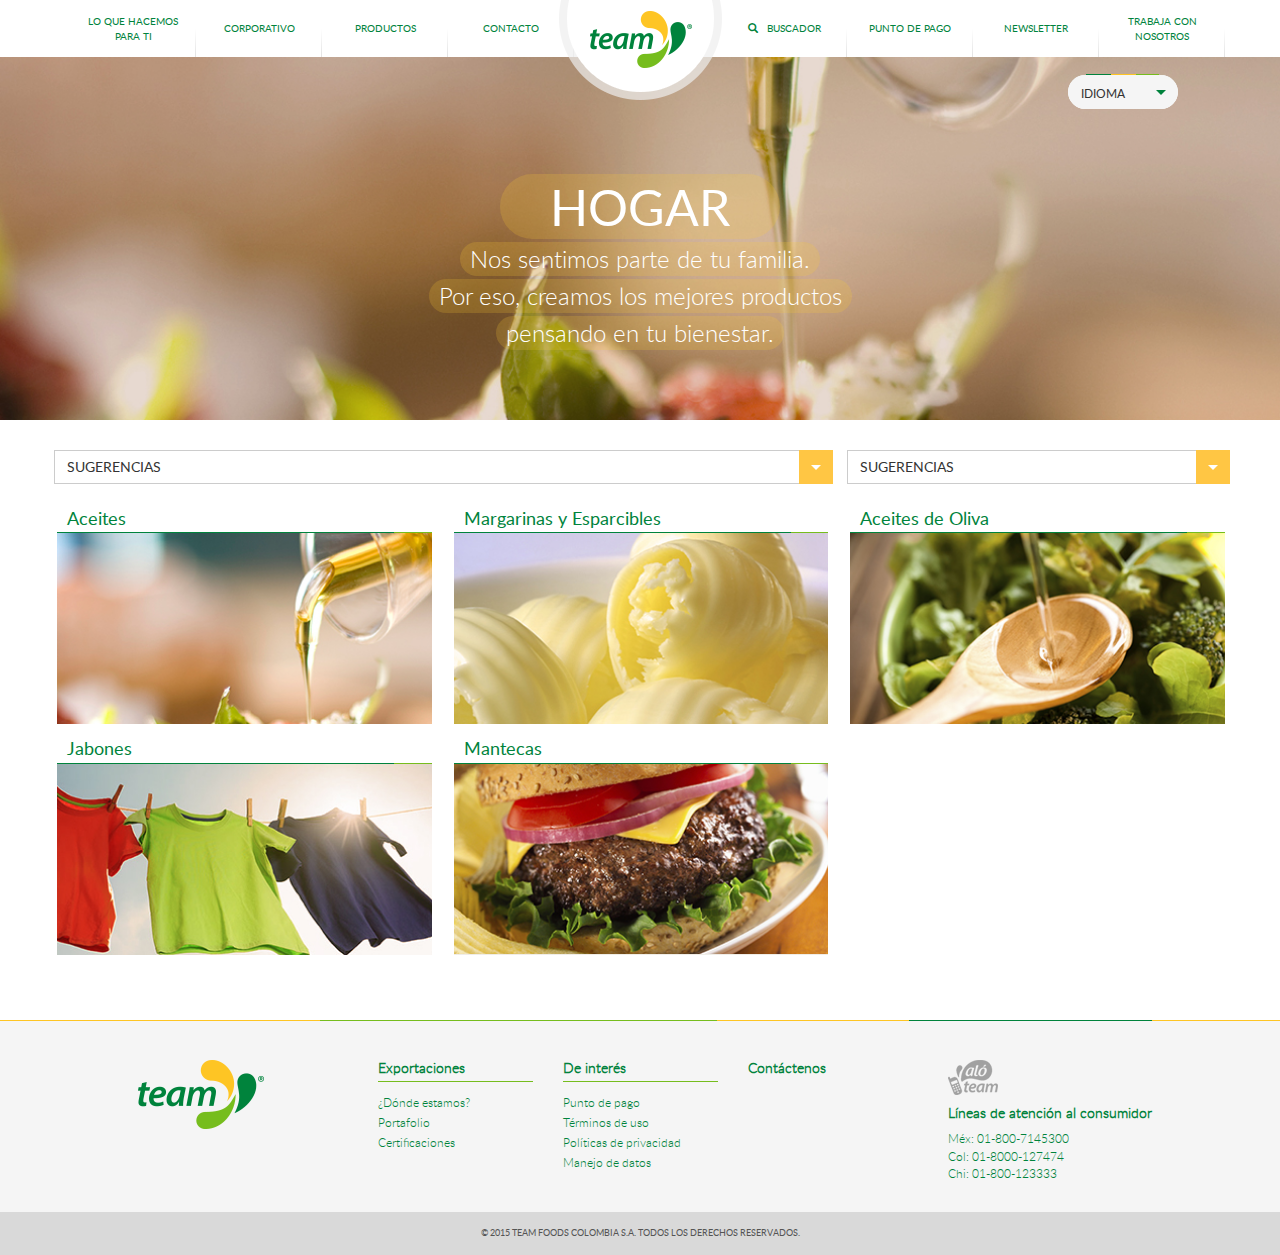
<file: web/producto-general.html>
<!DOCTYPE html>
<html lang="en">
<head>
<meta charset="utf-8">
<meta http-equiv="X-UA-Compatible" content="IE=edge">
<meta name="viewport" content="width=device-width, initial-scale=1">
<title>Team</title>

<!-- Bootstrap -->
<link rel="shortcut icon" type="image/ico" href="images/favicon.ico" />
<link rel="shortcut icon" type="image/png" href="images/favicon.png"/>
<link rel="stylesheet" type="text/css" href="css/bootstrap.min.css">
<link rel="stylesheet" type="text/css" href="css/bootstrap-select.min.css">
<link rel="stylesheet" type="text/css" href="css/menu.css">
<link rel="stylesheet" type="text/css" href="css/style.css">
<link rel="stylesheet" type="text/css" href="css/slider.css">
<link rel="stylesheet" type="text/css" href="css/animate.css">
<link rel="stylesheet" type="text/css" href="css/responsive.css">
<link rel="stylesheet" type="text/css" href="css/custom.css">
<!-- HTML5 shim and Respond.js for IE8 support of HTML5 elements and media queries -->
<!-- WARNING: Respond.js doesn't work if you view the page via file:// -->
<!--[if lt IE 9]>
      <script src="https://oss.maxcdn.com/html5shiv/3.7.2/html5shiv.min.js"></script>
      <script src="https://oss.maxcdn.com/respond/1.4.2/respond.min.js"></script>
    <![endif]-->
</head>
<body class="">
<nav id="#navbar-main" class="navbar navbar-default" role="navigation">
  <div class="container"> 
    <!-- Brand and toggle get grouped for better mobile display -->
    <div class="navbar-header">
      <div class="hidden-xs"><a class="navbar-brand " href="index.html" ><img src="images/logo.png" alt="logo" class="hidden-xs"></a> </div>
      <div class="pull-left"><a class="navbar-brand " href="index.html" > <img src="images/team-logo.svg" alt="logo" class="visible-xs"></a></div>
      <div class="pull-right">
        <div class="visible-xs lan-selection pull-right">Idioma: <a href="#" class="active">ES</a> / <a href="#">EN</a></div>
        <div class="clearfix"></div>
        <div class="visible-xs search-b pull-right"><a href="#"><i class="glyphicon glyphicon-search"></i> Buscar...</a></div>
        <div class="clearfix"></div>
        <button type="button" class="navbar-toggle collapsed" data-toggle="collapse" data-target="#bs-megadropdown-tabs"> <span class="sr-only">Toggle navigation</span> <span class="icon-bar"></span> <span class="icon-bar"></span> <span class="icon-bar"></span> </button>
      </div>
    </div>
    
    <!-- Collect the nav links, forms, and other content for toggling -->
    <div class="collapse navbar-collapse" id="bs-megadropdown-tabs">
      <ul class="nav navbar-nav">
        <li class=""><a href="#">LO QUE HACEMOS
          PARA TI</a></li>
        <li><a href="#">corporativo</a></li>
        <li id="lnkProduct" class="dropdown mega-dropdown"> <a href="#" class="dropdown-toggle" data-toggle="dropdown">productos</a>
          <div class="dropdown-menu mega-dropdown-menu">
            <ul class="nav-list list-inline">
              <li class="home-link active"><a href="producto-general.html" class=""><i class="team-icon icon-home">&#xe803;</i><span>hogar
                <div class="hidden-xs"><br>
                </div>
                </span></a></li>
              <li class="bp-link"><a href="#"><i class="team-icon icon-pastel">&#xe804;</i> <span>Panaderías y 
                pastelerías</span></a></li>
              <li class="restaurants-link"><a href="#"><i class="team-icon icon-restaurant">&#xe805;</i> <span>Restaurantes
                <div class="hidden-xs"><br>
                </div>
                </span></a></li>
              <li class="plastics-link"><a href="#"><i class="team-icon icon-plastico">&#xe806;</i><span>plásticos
                <div class="hidden-xs"><br>
                </div>
                </span></a></li>
              <li class="protein-link"><a href="#"><i class="team-icon icon-proteicos">&#xe800;</i><span>proteicos
                <div class="hidden-xs"><br>
                </div>
                </span></a></li>
              <li class="exports-link"><a href="#"><i class="team-icon icon-exports">&#xe801;</i><span>exportaciones
                <div class="hidden-xs"><br>
                </div>
                </span></a></li>
              <li class="industry-link"><a href="#"><i class="team-icon icon-industries">&#xe802;</i><span>industria
                <div class="hidden-xs"><br>
                </div>
                </span></a></li>
            </ul>
            
            <!-- Nav tabs --> 
            
          </div>
        </li>
        <li> <a href="#">contacto</a> </li>
      </ul>
      <ul class="nav navbar-nav navbar-right">
        <li class="hidden-xs"><a href="#"><i class="glyphicon glyphicon-search hidden-xs"></i>&nbsp;&nbsp; buscador</a></li>
        <li><a href="#">punto de pago</a></li>
        <li><a href="#">newsletter</a></li>
        <li><a href="#">trabaja con nosotros</a></li>
      </ul>
    </div>
    <!-- /.navbar-collapse --> 
  </div>
  <!-- /.container-fluid --> 
</nav>
<!-- Start Banner -->
<div id="carousel-example-generic" class="carousel carousel-fade  slide" data-ride="carousel"> 
  <!-- Indicators --> 
  
  <!-- Wrapper for slides -->
  <div class="carousel-inner inner-bnr" role="listbox">
    <div class="item active"> <img src="images/producto-general-bnr.jpg" alt="banner1">
      <div class="carousel-caption">
        <h3 id=""><span>hogar</span></h3>
        <div class="clearfix"></div>
        <p id="">Nos sentimos parte de tu familia.</p>
        <div class="clearfix"></div>
        <p id="fittext1">Por eso, creamos los mejores productos </p>
        <div class="clearfix"></div>
        <p id="fittext1">pensando en tu bienestar.</p>
      </div>
      
      <div class="top-select hidden-xs">
         <form class="form-horizontal" role="form">
            <div class="form-group">
              <div class="col-lg-12">
                <select id="" class="selectpicker show-stick form-control" title="IDIOMA">
                  <option value="0">ES</option>
                  <option>EN</option> 
                </select>
              </div>
            </div>
          </form>
      </div>
    </div>

  </div>

</div>
<!-- End Banner --> 
<!-- main content start -->
<div class="main-content">
  <section id="what-we-do" class="main-product">
    <div class="container">
      <div class="block-gap30"></div>
      
      <div class="row">
        <div class="col-sm-8 select-box">
          <form class="form-horizontal" role="form">
            <div class="form-group">
              <div class="col-lg-12">
                <select id="basic" class="selectpicker show-stick form-control">
                  <option>SUGERENCIAS</option>
                  <option>SUGERENCIAS</option>
                  <option>SUGERENCIAS</option>
                  <option>SUGERENCIAS</option>
                </select>
              </div>
            </div>
          </form>
        </div>
        <div class="col-sm-4 select-box">
          <form class="form-horizontal" role="form">
            <div class="form-group">
              <div class="col-lg-12">
                <select id="basic" class="selectpicker show-stick form-control">
                  <option>SUGERENCIAS</option>
                  <option>SUGERENCIAS</option>
                  <option>SUGERENCIAS</option>
                  <option>SUGERENCIAS</option>
                </select>
              </div>
            </div>
          </form>
        </div>
      </div>
      
    
      <div class="row">
        <div class="col-sm-4 pro-box">
          <a href="producto-general-marcas.html">
           <h2>Aceites</h2>
           <img src="images/img-1.jpg">
          </a>
        </div>
        <div class="col-sm-4 pro-box">
         <a href="producto-general-marcas.html">
          <h2>Margarinas y Esparcibles</h2>
          <img src="images/img-2.jpg">
         </a>
        </div>
        <div class="col-sm-4 pro-box">
         <a href="producto-general-marcas.html">
          <h2>Aceites de Oliva</h2>
          <img src="images/img-3.jpg">
         </a>
        </div>
      </div>
      
      <div class="row">
        <div class="col-sm-4 pro-box">
         <a href="producto-general-marcas.html">
          <h2>Jabones</h2>
          <img src="images/img-4.jpg">
         </a>
        </div>
        <div class="col-sm-4 pro-box">
         <a href="producto-general-marcas.html">
          <h2>Mantecas</h2>
          <img src="images/img-5.jpg">
         </a>
        </div>
      </div>
      
      <div class="block-gap30"></div>
      <div class="block-gap30"></div>
    </div>
  </section>
  
  <footer>
    <div class="fmain">
      <div class="container">
        <div class="col-sm-3 col-xs-3">
          <div class="foot-logo"><img src="images/footer-logo.png" alt="foot-logo" class="img-responsive"></div>
        </div>
        <div class="col-sm-6 hidden-xs">
          <div class="col-sm-4">
            <div class="foot-qlinks">
              <div class="foot-title">
                <h3>Exportaciones</h3>
              </div>
              <div class="fq-links">
                <ul>
                  <li><a href="#">¿Dónde estamos?</a></li>
                  <li><a href="#">Portafolio</a></li>
                  <li><a href="#">Certificaciones</a></li>
                </ul>
              </div>
            </div>
          </div>
          <div class="col-sm-4">
            <div class="foot-qlinks">
              <div class="foot-title">
                <h3>De interés</h3>
              </div>
              <div class="fq-links">
                <ul>
                  <li><a href="#">Punto de pago</a></li>
                  <li><a href="#">Términos de uso</a></li>
                  <li><a href="#">Políticas de privacidad</a></li>
                  <li><a href="#">Manejo de datos</a></li>
                </ul>
              </div>
            </div>
          </div>
          <div class="col-sm-4">
            <div class="foot-qlinks">
              <div class="foot-title2">
                <h3>Contáctenos</h3>
              </div>
            </div>
          </div>
        </div>
        <div class="col-sm-3 col-xs-9 txt-right-xs">
          <div class="alo-team"><img src="images/alo-team.png" alt="alo-team"></div>
          <div class="foot-title2">
            <h3>Líneas de atención al consumidor</h3>
          </div>
          <div class="">Méx: 01-800-7145300</div>
          <div>Col: 01-8000-127474</div>
          <div>Chi: 01-800-123333</div>
        </div>
      </div>
    </div>
    <div class="copyright">
      <div class="container"> © 2015 Team Foods Colombia S.A. Todos los derechos reservados. </div>
    </div>
  </footer>
</div>

<!-- main content End --> 
<!-- jQuery (necessary for Bootstrap's JavaScript plugins) --> 

<script src="js/jquery-1.11.3.min.js"></script> 
<script>
	var $ = jQuery.noConflict();
	$(document).ready(function() { 
		var parentcontent,childcontant;
		parentcontent=$('#lnkProduct').parent();
		childcontant=$('#lnkProduct');
		$('#lnkProduct').click(function(){
			var winwodith=$(window).width();
			if(winwodith<768){
				if($('#lnkProduct a.dropdown-toggle').attr("aria-expanded")=="false" || $('#lnkProduct a.dropdown-toggle').attr("aria-expanded")==undefined){
					
					$('#lnkProduct').siblings().hide();
					$('.navbar-right').hide();
					$('#lnkProduct a.dropdown-toggle').html('<< productos');
				}
				else{
					$('#lnkProduct a.dropdown-toggle').html('productos <span class="caret"></span>');
					$('#lnkProduct').siblings().show();
					$('.navbar-right').show();
				}
			}
		});
		$
	}); 
	
	$(window).on('resize', function(){
		var winwodith=$(window).width();
		if(winwodith<768){
			$('#lnkProduct').click();
		}
		else{
			$('#lnkProduct a.dropdown-toggle').html('productos <span class="caret"></span>');
			$('#lnkProduct').siblings().show();
			$('.navbar-right').show();
		}
	});
</script> 
<!-- Include all compiled plugins (below), or include individual files as needed --> 
<script src="js/bootstrap.min.js"></script> 
<script src="js/bootstrap-select.min.js"></script> 
<script src="js/jquery.shuffle.min.js"></script> 
<script src="js/wow.js"></script> 
<script src="js/jquery.flexisel.js"></script> 
<script src="js/function.js"></script> 
<script>
 var $ = jQuery.noConflict();
$(document).ready(function() { 
  $('#myCarousel').carousel({ interval: 3000, cycle: true });
}); 

 

$(window).load(function() {
    $("#flexiselDemo1").flexisel();
    $("#flexiselDemo2").flexisel({
		visibleItems: 6,
        enableResponsiveBreakpoints: true,
        responsiveBreakpoints: { 
            portrait: { 
                changePoint:480,
                visibleItems: 2
            }, 
            landscape: { 
                changePoint:640,
                visibleItems: 2
            },
            tablet: { 
                changePoint:768,
                visibleItems: 3
            }
        }
    });

    $("#flexiselDemo3").flexisel({
        visibleItems: 5,
        animationSpeed: 1000,
        autoPlay: true,
        autoPlaySpeed: 3000,            
        pauseOnHover: true,
        enableResponsiveBreakpoints: true,
        responsiveBreakpoints: { 
            portrait: { 
                changePoint:480,
                visibleItems: 1
            }, 
            landscape: { 
                changePoint:640,
                visibleItems: 2
            },
            tablet: { 
                changePoint:768,
                visibleItems: 3
            }
        }
    });

    $("#flexiselDemo4").flexisel({
        clone:false
    });
    
});
</script>
</body>
</html>
</file>
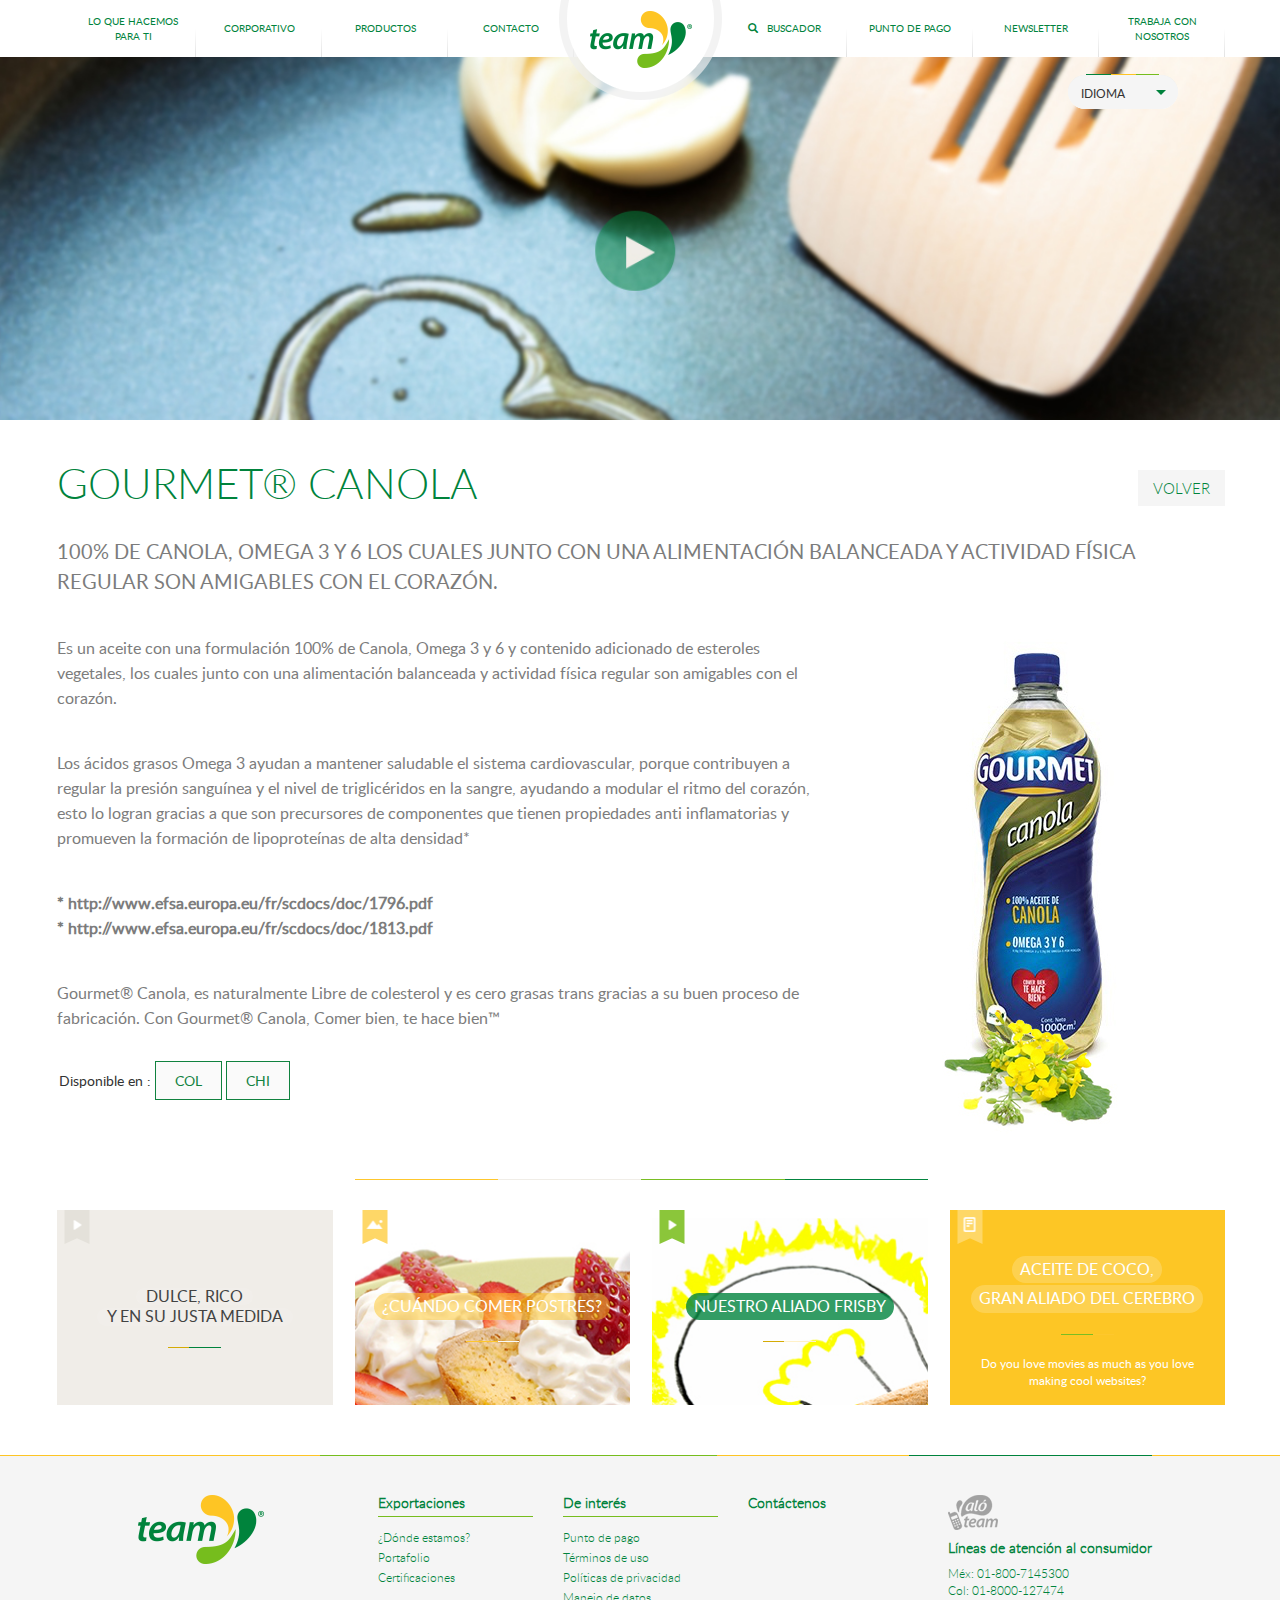
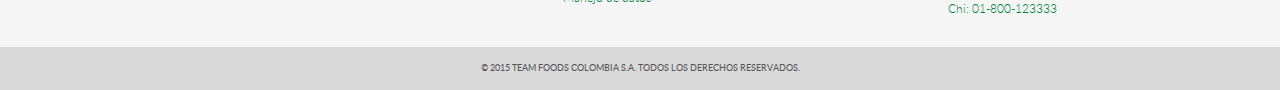
<file: web/producto-video.html>
<!DOCTYPE html>
<html lang="en">
<head>
<meta charset="utf-8">
<meta http-equiv="X-UA-Compatible" content="IE=edge">
<meta name="viewport" content="width=device-width, initial-scale=1">
<title>Team</title>

<!-- Bootstrap -->
<link rel="shortcut icon" type="image/ico" href="images/favicon.ico" />
<link rel="shortcut icon" type="image/png" href="images/favicon.png"/>
<link rel="stylesheet" type="text/css" href="css/bootstrap.min.css">
<link rel="stylesheet" type="text/css" href="css/bootstrap-select.min.css">
<link rel="stylesheet" type="text/css" href="css/menu.css">
<link rel="stylesheet" type="text/css" href="css/style.css">
<link rel="stylesheet" type="text/css" href="css/slider.css">
<link rel="stylesheet" type="text/css" href="css/animate.css">
<link rel="stylesheet" type="text/css" href="css/responsive.css">
<link rel="stylesheet" type="text/css" href="css/custom.css">
<!-- HTML5 shim and Respond.js for IE8 support of HTML5 elements and media queries -->
<!-- WARNING: Respond.js doesn't work if you view the page via file:// -->
<!--[if lt IE 9]>
      <script src="https://oss.maxcdn.com/html5shiv/3.7.2/html5shiv.min.js"></script>
      <script src="https://oss.maxcdn.com/respond/1.4.2/respond.min.js"></script>
    <![endif]-->
</head>
<body class="">
<nav id="#navbar-main" class="navbar navbar-default" role="navigation">
  <div class="container"> 
    <!-- Brand and toggle get grouped for better mobile display -->
    <div class="navbar-header">
      <div class="hidden-xs"><a class="navbar-brand " href="index.html" ><img src="images/logo.png" alt="logo" class="hidden-xs"></a> </div>
      <div class="pull-left"><a class="navbar-brand " href="index.html" > <img src="images/team-logo.svg" alt="logo" class="visible-xs"></a></div>
      <div class="pull-right">
        <div class="visible-xs lan-selection pull-right">Idioma: <a href="#" class="active">ES</a> / <a href="#">EN</a></div>
        <div class="clearfix"></div>
        <div class="visible-xs search-b pull-right"><a href="#"><i class="glyphicon glyphicon-search"></i> Buscar...</a></div>
        <div class="clearfix"></div>
        <button type="button" class="navbar-toggle collapsed" data-toggle="collapse" data-target="#bs-megadropdown-tabs"> <span class="sr-only">Toggle navigation</span> <span class="icon-bar"></span> <span class="icon-bar"></span> <span class="icon-bar"></span> </button>
      </div>
    </div>
    
    <!-- Collect the nav links, forms, and other content for toggling -->
    <div class="collapse navbar-collapse" id="bs-megadropdown-tabs">
      <ul class="nav navbar-nav">
        <li class=""><a href="#">LO QUE HACEMOS
          PARA TI</a></li>
        <li><a href="#">corporativo</a></li>
        <li id="lnkProduct" class="dropdown mega-dropdown"> <a href="#" class="dropdown-toggle" data-toggle="dropdown">productos</a>
          <div class="dropdown-menu mega-dropdown-menu">
            <ul class="nav-list list-inline">
              <li class="home-link active"><a href="producto-general.html" class=""><i class="team-icon icon-home">&#xe803;</i><span>hogar
                <div class="hidden-xs"><br>
                </div>
                </span></a></li>
              <li class="bp-link"><a href="#"><i class="team-icon icon-pastel">&#xe804;</i> <span>Panaderías y 
                pastelerías</span></a></li>
              <li class="restaurants-link"><a href="#"><i class="team-icon icon-restaurant">&#xe805;</i> <span>Restaurantes
                <div class="hidden-xs"><br>
                </div>
                </span></a></li>
              <li class="plastics-link"><a href="#"><i class="team-icon icon-plastico">&#xe806;</i><span>plásticos
                <div class="hidden-xs"><br>
                </div>
                </span></a></li>
              <li class="protein-link"><a href="#"><i class="team-icon icon-proteicos">&#xe800;</i><span>proteicos
                <div class="hidden-xs"><br>
                </div>
                </span></a></li>
              <li class="exports-link"><a href="#"><i class="team-icon icon-exports">&#xe801;</i><span>exportaciones
                <div class="hidden-xs"><br>
                </div>
                </span></a></li>
              <li class="industry-link"><a href="#"><i class="team-icon icon-industries">&#xe802;</i><span>industria
                <div class="hidden-xs"><br>
                </div>
                </span></a></li>
            </ul>
            
            <!-- Nav tabs --> 
            
          </div>
        </li>
        <li> <a href="#">contacto</a> </li>
      </ul>
      <ul class="nav navbar-nav navbar-right">
        <li class="hidden-xs"><a href="#"><i class="glyphicon glyphicon-search hidden-xs"></i>&nbsp;&nbsp; buscador</a></li>
        <li><a href="#">punto de pago</a></li>
        <li><a href="#">newsletter</a></li>
        <li><a href="#">trabaja con nosotros</a></li>
      </ul>
    </div>
    <!-- /.navbar-collapse --> 
  </div>
  <!-- /.container-fluid --> 
</nav>
<!-- Start Banner -->
<div id="carousel-example-generic" class="carousel carousel-fade  slide" data-ride="carousel"> 
  <!-- Indicators --> 
  
  <!-- Wrapper for slides -->
  <div class="carousel-inner" role="listbox">
    <div class="item active"> <img src="images/producto-video.jpg" alt="banner1">
      <!--<div class="carousel-caption">
        <h3 id=""><span>Aceites</span></h3>
      </div>-->
      <div class="top-select hidden-xs">
         <form class="form-horizontal" role="form">
            <div class="form-group">
              <div class="col-lg-12">
                <select id="" class="selectpicker show-stick form-control" title="IDIOMA">
                  <option value="0">ES</option>
                  <option>EN</option> 
                </select>
              </div>
            </div>
          </form>
      </div>
    </div>

  </div>

</div>
<!-- End Banner --> 
<!-- main content start -->
<div class="main-content">
  <section id="what-we-do" class="main-product">
    <div class="container">
      <div class="block-gap30"></div>
     
      <div class="row">
        <div class="col-sm-12">
          <h2 class="detail-title">GOURMET® CANOLA <a href="producto-general-marcas.html" class="back-btn">Volver</a></h2>
          <strong class="txt-block">100% de Canola, Omega 3 y 6 los cuales junto con una alimentación balanceada y actividad física regular son amigables con el corazón.</strong>
        </div>
      </div>
      
      <div class="block-gap30"></div>
      
      <div class="row">
         <div class="col-sm-8 txt-content">
           <p>Es un aceite con una formulación 100% de Canola, Omega 3 y 6 y contenido adicionado de esteroles vegetales, los cuales junto con una alimentación balanceada y actividad física regular son amigables con el corazón.</p>
           <p>Los ácidos grasos Omega 3 ayudan a mantener saludable el sistema cardiovascular, porque contribuyen a regular la presión sanguínea y el nivel de triglicéridos en la sangre, ayudando a  modular el ritmo del corazón, esto lo logran gracias a que son precursores de componentes que tienen propiedades anti inflamatorias  y promueven la formación de lipoproteínas de alta densidad*</p>
           <p><strong>* http://www.efsa.europa.eu/fr/scdocs/doc/1796.pdf<br>
              * http://www.efsa.europa.eu/fr/scdocs/doc/1813.pdf</strong></p>
           <p>Gourmet® Canola, es naturalmente Libre de colesterol y es cero grasas trans gracias a su buen proceso de fabricación. Con Gourmet® Canola, Comer bien, te hace bien™</p>
           
           <div class="row">
             <div class="col-sm-12">
                 <span>Disponible en :</span>
                    <a href="#" class="theme2-btn">Col</a>
                    <a href="#" class="theme2-btn">Chi</a>
             </div>
           </div>
           
         </div>
         <div class="col-sm-4 text-center">
           <img src="images/right-img.jpg">
         </div>
      </div>
      
      <div class="row">
          <div class="col-sm-3"></div>
          <div class="col-sm-6">
            <div class="content-divider"></div>
          </div>
          <div class="col-sm-3"></div>
        </div>
        
        <div class="row">
        <div class="col-sm-3"> <a href="#">
          <div class="wwd-block-main sweet-reach wwd-block-small light-grey-bg">
            <div class="badge-flag grey-badge left20">
              <div class="tail"> <img src="images/play-icon.png" alt="icon" class="icon"> </div>
            </div>
            <div class="wwd-block">
              <div class="wwd-block-title innvo-titsle">
                <div>
                  <h3 class="font16">dulce, rico</h3>
                </div>
                <div>
                  <h3 class="font16">y en su justa medida</h3>
                </div>
              </div>
            </div>
          </div>
          </a> </div>
        <div class="col-sm-3"> <a href="#">
          <div class="wwd-block-main when-eating wwd-block-small como-entender">
            <div class="wwd-block-img"><img src="images/food2.jpg" alt="food" class="full-width img-responsive"></div>
            <div class="badge-flag yellow-badge left20">
              <div class="tail"> <img src="images/image-icon.png" alt="icon" class="icon"> </div>
            </div>
            <div class="wwd-block">
              <div class="wwd-block-title">
                <div>
                  <h3 class="font16">¿cuándo comer postres?</h3>
                </div>
              </div>
            </div>
          </div>
          </a> </div>
        <div class="col-sm-3"> <a href="#">
          <div class="wwd-block-main our-all wwd-block-small light-green-bg">
            <div class="wwd-block-img"><img src="images/food3.jpg" alt="food" class="full-width img-responsive"></div>
            <div class="badge-flag lightgreen-badge left20">
              <div class="tail"> <img src="images/play-icon.png" alt="icon" class="icon"> </div>
            </div>
            <div class="wwd-block">
              <div class="wwd-block-title">
                <div>
                  <h3 class="font16">nuestro aliado frisby</h3>
                </div>
              </div>
            </div>
          </div>
          </a> </div>
        <div class="col-sm-3"> <a href="#">
          <div class="wwd-block-main c-oil wwd-block-small yellow-bg">
            <div class="badge-flag yellow-badge left20">
              <div class="tail"> <img src="images/note-icon.png" alt="icon" class="icon"> </div>
            </div>
            <div class="wwd-block">
              <div class="wwd-block-title innvo-title">
                <div>
                  <h3 class="font16">aceite de coco,</h3>
                </div>
                <div>
                  <h3 class="font16">gran aliado del cerebro</h3>
                </div>
              </div>
              <p>Do you love movies as much as you love<br>
                making cool websites? </p>
            </div>
          </div>
          </a> </div>
      </div>
      
      
      
      
      <div class="block-gap30"></div>
    </div>
  </section>
  
  <footer>
    <div class="fmain">
      <div class="container">
        <div class="col-sm-3 col-xs-3">
          <div class="foot-logo"><img src="images/footer-logo.png" alt="foot-logo" class="img-responsive"></div>
        </div>
        <div class="col-sm-6 hidden-xs">
          <div class="col-sm-4">
            <div class="foot-qlinks">
              <div class="foot-title">
                <h3>Exportaciones</h3>
              </div>
              <div class="fq-links">
                <ul>
                  <li><a href="#">¿Dónde estamos?</a></li>
                  <li><a href="#">Portafolio</a></li>
                  <li><a href="#">Certificaciones</a></li>
                </ul>
              </div>
            </div>
          </div>
          <div class="col-sm-4">
            <div class="foot-qlinks">
              <div class="foot-title">
                <h3>De interés</h3>
              </div>
              <div class="fq-links">
                <ul>
                  <li><a href="#">Punto de pago</a></li>
                  <li><a href="#">Términos de uso</a></li>
                  <li><a href="#">Políticas de privacidad</a></li>
                  <li><a href="#">Manejo de datos</a></li>
                </ul>
              </div>
            </div>
          </div>
          <div class="col-sm-4">
            <div class="foot-qlinks">
              <div class="foot-title2">
                <h3>Contáctenos</h3>
              </div>
            </div>
          </div>
        </div>
        <div class="col-sm-3 col-xs-9 txt-right-xs">
          <div class="alo-team"><img src="images/alo-team.png" alt="alo-team"></div>
          <div class="foot-title2">
            <h3>Líneas de atención al consumidor</h3>
          </div>
          <div class="">Méx: 01-800-7145300</div>
          <div>Col: 01-8000-127474</div>
          <div>Chi: 01-800-123333</div>
        </div>
      </div>
    </div>
    <div class="copyright">
      <div class="container"> © 2015 Team Foods Colombia S.A. Todos los derechos reservados. </div>
    </div>
  </footer>
</div>

<!-- main content End --> 
<!-- jQuery (necessary for Bootstrap's JavaScript plugins) --> 

<script src="js/jquery-1.11.3.min.js"></script> 
<script>
	var $ = jQuery.noConflict();
	$(document).ready(function() { 
		var parentcontent,childcontant;
		parentcontent=$('#lnkProduct').parent();
		childcontant=$('#lnkProduct');
		$('#lnkProduct').click(function(){
			var winwodith=$(window).width();
			if(winwodith<768){
				if($('#lnkProduct a.dropdown-toggle').attr("aria-expanded")=="false" || $('#lnkProduct a.dropdown-toggle').attr("aria-expanded")==undefined){
					
					$('#lnkProduct').siblings().hide();
					$('.navbar-right').hide();
					$('#lnkProduct a.dropdown-toggle').html('<< productos');
				}
				else{
					$('#lnkProduct a.dropdown-toggle').html('productos <span class="caret"></span>');
					$('#lnkProduct').siblings().show();
					$('.navbar-right').show();
				}
			}
		});
		$
	}); 
	
	$(window).on('resize', function(){
		var winwodith=$(window).width();
		if(winwodith<768){
			$('#lnkProduct').click();
		}
		else{
			$('#lnkProduct a.dropdown-toggle').html('productos <span class="caret"></span>');
			$('#lnkProduct').siblings().show();
			$('.navbar-right').show();
		}
	});
</script> 
<!-- Include all compiled plugins (below), or include individual files as needed --> 
<script src="js/bootstrap.min.js"></script> 
<script src="js/bootstrap-select.min.js"></script> 
<script src="js/jquery.shuffle.min.js"></script> 
<script src="js/wow.js"></script> 
<script src="js/jquery.flexisel.js"></script> 
<script src="js/function.js"></script> 
<script>
 var $ = jQuery.noConflict();
$(document).ready(function() { 
  $('#myCarousel').carousel({ interval: 3000, cycle: true });
}); 

 

$(window).load(function() {
    $("#flexiselDemo1").flexisel();
    $("#flexiselDemo2").flexisel({
		visibleItems: 6,
        enableResponsiveBreakpoints: true,
        responsiveBreakpoints: { 
            portrait: { 
                changePoint:480,
                visibleItems: 2
            }, 
            landscape: { 
                changePoint:640,
                visibleItems: 2
            },
            tablet: { 
                changePoint:768,
                visibleItems: 3
            }
        }
    });

    $("#flexiselDemo3").flexisel({
        visibleItems: 5,
        animationSpeed: 1000,
        autoPlay: true,
        autoPlaySpeed: 3000,            
        pauseOnHover: true,
        enableResponsiveBreakpoints: true,
        responsiveBreakpoints: { 
            portrait: { 
                changePoint:480,
                visibleItems: 1
            }, 
            landscape: { 
                changePoint:640,
                visibleItems: 2
            },
            tablet: { 
                changePoint:768,
                visibleItems: 3
            }
        }
    });

    $("#flexiselDemo4").flexisel({
        clone:false
    });
    
});
</script>
</body>
</html>
</file>
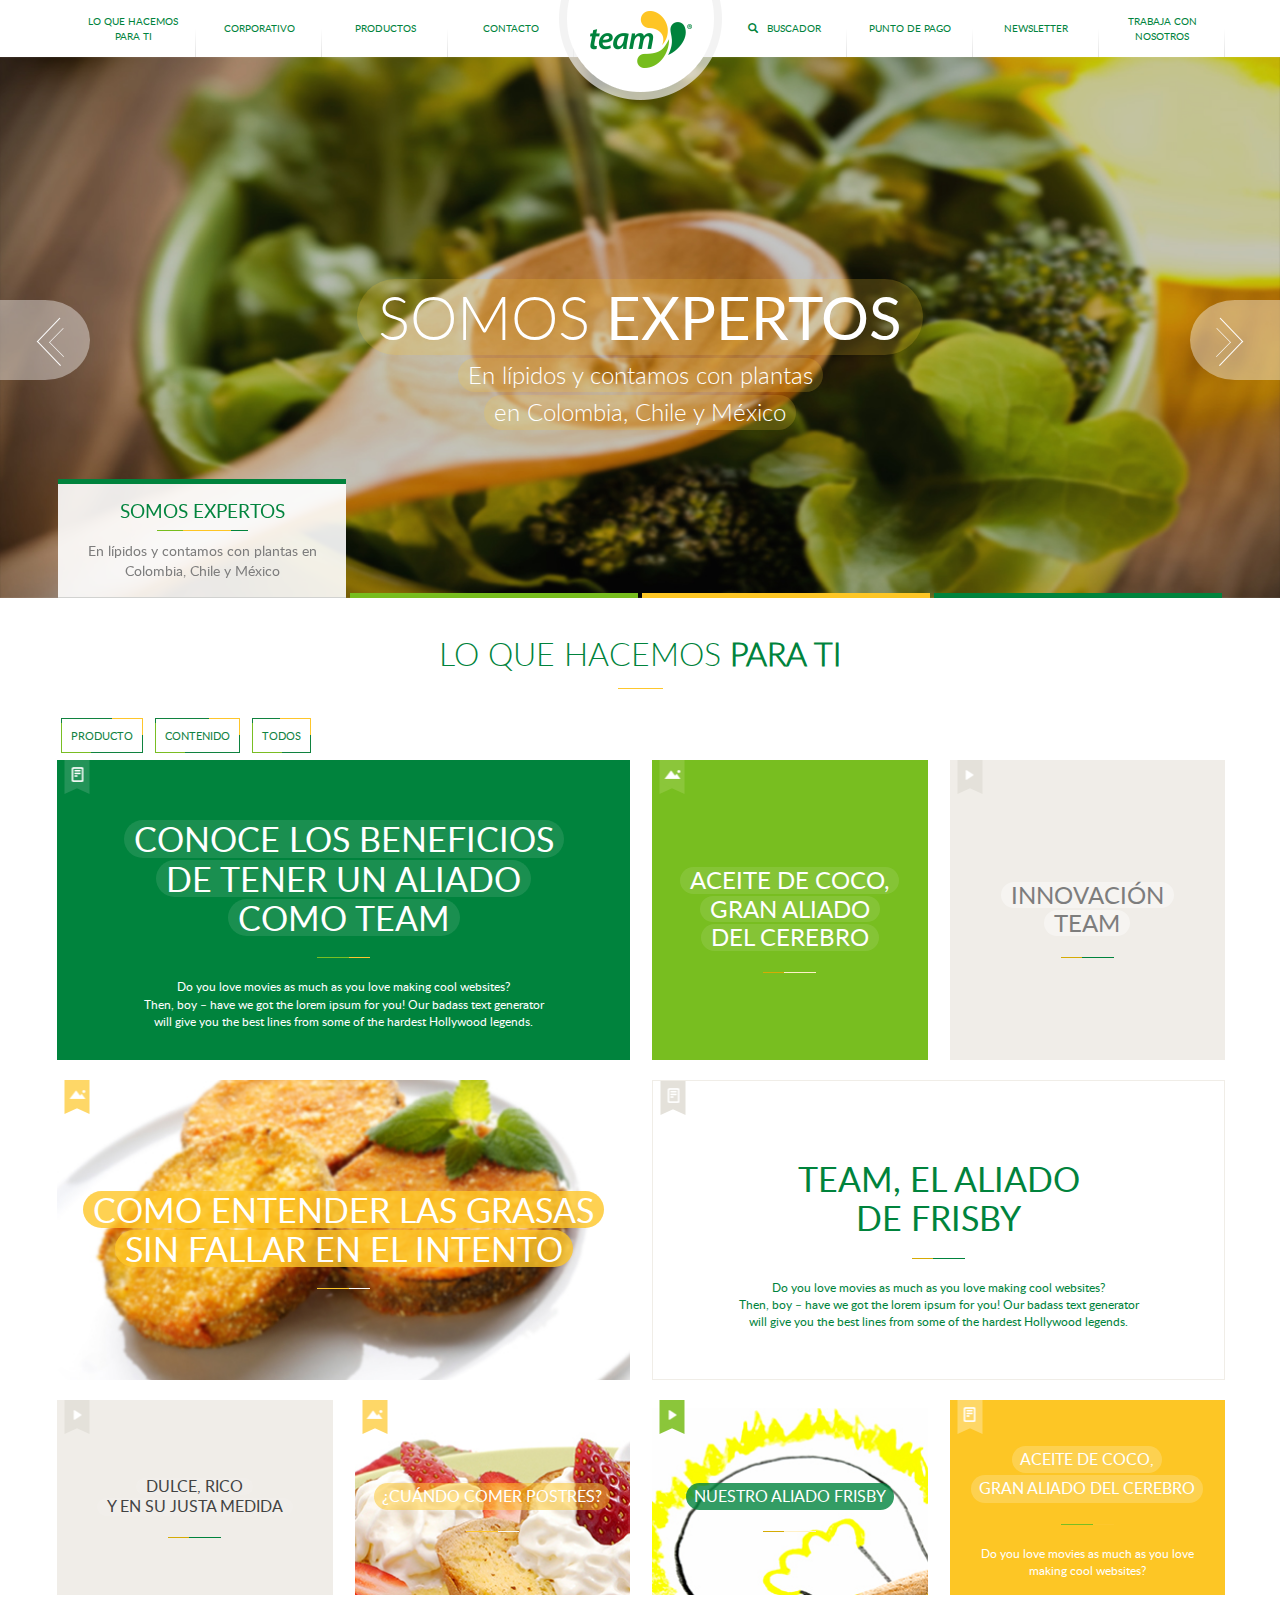
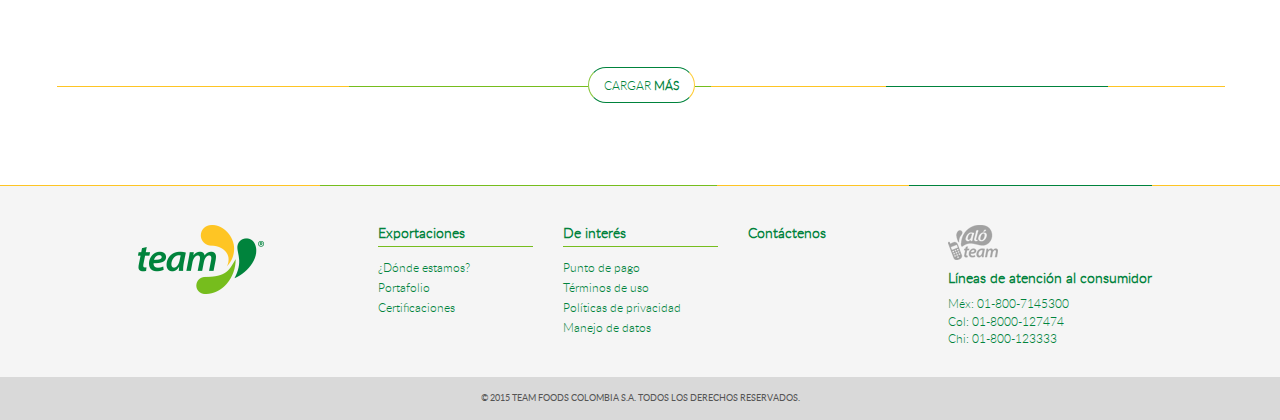
<file: web/team.html>
<!DOCTYPE html>
<html lang="en">
<head>
<meta charset="utf-8">
<meta http-equiv="X-UA-Compatible" content="IE=edge">
<meta name="viewport" content="width=device-width, initial-scale=1">
<title>Team</title>

<!-- Bootstrap -->
<link rel="shortcut icon" type="image/ico" href="images/favicon.ico" />
<link rel="shortcut icon" type="image/png" href="images/favicon.png"/>
<link rel="stylesheet" type="text/css" href="css/bootstrap.min.css">
<link rel="stylesheet" type="text/css" href="css/bootstrap-select.min.css">
<link rel="stylesheet" type="text/css" href="css/menu.css">
<link rel="stylesheet" type="text/css" href="css/style.css">
<link rel="stylesheet" type="text/css" href="css/slider.css">
<link rel="stylesheet" type="text/css" href="css/animate.css">
<link rel="stylesheet" type="text/css" href="css/responsive.css">
<!-- HTML5 shim and Respond.js for IE8 support of HTML5 elements and media queries -->
<!-- WARNING: Respond.js doesn't work if you view the page via file:// -->
<!--[if lt IE 9]>
      <script src="https://oss.maxcdn.com/html5shiv/3.7.2/html5shiv.min.js"></script>
      <script src="https://oss.maxcdn.com/respond/1.4.2/respond.min.js"></script>
    <![endif]-->
</head>
<body class="">
<nav id="#navbar-main" class="navbar navbar-default" role="navigation">
  <div class="container"> 
    <!-- Brand and toggle get grouped for better mobile display -->
    <div class="navbar-header">
      <div class="hidden-xs"><a class="navbar-brand " href="index.html" ><img src="images/logo.png" alt="logo" class="hidden-xs"></a> </div>
      <div class="pull-left"><a class="navbar-brand " href="index.html" > <img src="images/team-logo.svg" alt="logo" class="visible-xs"></a></div>
      <div class="pull-right">
        <div class="visible-xs lan-selection pull-right">Idioma: <a href="#" class="active">ES</a> / <a href="#">EN</a></div>
        <div class="clearfix"></div>
        <div class="visible-xs search-b pull-right"><a href="#"><i class="glyphicon glyphicon-search"></i> Buscar...</a></div>
        <div class="clearfix"></div>
        <button type="button" class="navbar-toggle collapsed" data-toggle="collapse" data-target="#bs-megadropdown-tabs"> <span class="sr-only">Toggle navigation</span> <span class="icon-bar"></span> <span class="icon-bar"></span> <span class="icon-bar"></span> </button>
      </div>
    </div>
    
    <!-- Collect the nav links, forms, and other content for toggling -->
    <div class="collapse navbar-collapse" id="bs-megadropdown-tabs">
      <ul class="nav navbar-nav">
        <li class=""><a href="#">LO QUE HACEMOS
          PARA TI</a></li>
        <li><a href="#">corporativo</a></li>
        <li id="lnkProduct" class="dropdown mega-dropdown"> <a href="#" class="dropdown-toggle" data-toggle="dropdown">productos</a>
          <div class="dropdown-menu mega-dropdown-menu">
            <ul class="nav-list list-inline">
              <li class="home-link active"><a href="#" class=""><i class="team-icon icon-home">&#xe803;</i><span>hogar
                <div class="hidden-xs"><br>
                </div>
                </span></a></li>
              <li class="bp-link"><a href="#"><i class="team-icon icon-pastel">&#xe804;</i> <span>Panaderías y 
                pastelerías</span></a></li>
              <li class="restaurants-link"><a href="#"><i class="team-icon icon-restaurant">&#xe805;</i> <span>Restaurantes
                <div class="hidden-xs"><br>
                </div>
                </span></a></li>
              <li class="plastics-link"><a href="#"><i class="team-icon icon-plastico">&#xe806;</i><span>plásticos
                <div class="hidden-xs"><br>
                </div>
                </span></a></li>
              <li class="protein-link"><a href="#"><i class="team-icon icon-proteicos">&#xe800;</i><span>proteicos
                <div class="hidden-xs"><br>
                </div>
                </span></a></li>
              <li class="exports-link"><a href="#"><i class="team-icon icon-exports">&#xe801;</i><span>exportaciones
                <div class="hidden-xs"><br>
                </div>
                </span></a></li>
              <li class="industry-link"><a href="#"><i class="team-icon icon-industries">&#xe802;</i><span>industria
                <div class="hidden-xs"><br>
                </div>
                </span></a></li>
            </ul>
            
            <!-- Nav tabs --> 
            
          </div>
        </li>
        <li> <a href="#">contacto</a> </li>
      </ul>
      <ul class="nav navbar-nav navbar-right">
        <li class="hidden-xs"><a href="#"><i class="glyphicon glyphicon-search hidden-xs"></i>&nbsp;&nbsp; buscador</a></li>
        <li><a href="#">punto de pago</a></li>
        <li><a href="#">newsletter</a></li>
        <li><a href="#">trabaja con nosotros</a></li>
      </ul>
    </div>
    <!-- /.navbar-collapse --> 
  </div>
  <!-- /.container-fluid --> 
</nav>
<!-- Contact Modal start -->
<div class="common-modal" id="contact-modal" style="display:none;">
  <div class="container">
    <div class="modal-main"> <a href="#" class="modal-close hidden-xs"><i class="glyphicon glyphicon-remove"></i></a>
      <div class="col-sm-5">
        <div class="cmodal-title">
          <h2>Contacto</h2>
        </div>
        <div class="cmodal-desc">
          <p>Es un aceite con una formulación 100% de Canola, Omega 3 contenido adicionado de esteroles vegetales, los cuales junto con una alimentación.</p>
        </div>
      </div>
      <div class="col-sm-7">
        <div>
          <form class="form-horizontal" role="form">
            <div class="form-group">
              <div class="col-lg-12">
                <select id="basic" class="selectpicker show-stick form-control">
                  <option>SUGERENCIAS</option>
                  <option>SUGERENCIAS</option>
                  <option>SUGERENCIAS</option>
                  <option>SUGERENCIAS</option>
                </select>
              </div>
            </div>
          </form>
        </div>
        <div class="form-group">
          <div class="fancy-input">
            <input type="text" placeholder="Nombre">
          </div>
          <div class="fancy-input">
            <input type="text" placeholder="Apellido">
          </div>
          <div class="fancy-input">
            <input type="text" placeholder="Teléfono">
          </div>
          <div class="fancy-input">
            <textarea placeholder="Comentarios"></textarea>
          </div>
        </div>
        <div class="pull-left form-group">
          <div class="">
            <input type="checkbox" name="check-box" />
            <span class="inline-check">Acepto Términos y Condiciones</span> </div>
          <div class="text-left">
            <input type="checkbox" name="check-box" />
            <span class="inline-check">Acepto Políticas de Privacidad</span> </div>
        </div>
        <div class="pull-right form-group"> <a href="#" class="send-btn">Enviar</a> </div>
      </div>
    </div>
  </div>
</div>
<!-- Contact Modal end --> 
<!-- search Modal start -->
<div class="common-modal" id="search-modal" style="display:none;">
  <div class="container">
    <div class="modal-main"> <a href="#" class="modal-close hidden-xs"><i class="glyphicon glyphicon-remove"></i></a>
      <div class="col-sm-12">
        <div class="cmodal-title">
          <h2>¿Qué deseas buscar?</h2>
        </div>
      </div>
      <div class="col-sm-12"> 
        
        <!-- /#grid -->
        
        <form class="form-inline row" role="form">
          <div class="form-group col-sm-6 col-md-8">
            <div class="">
              <select id="basic" class="selectpicker show-stick form-control">
                <option>SUGERENCIAS</option>
                <option>SUGERENCIAS</option>
                <option>SUGERENCIAS</option>
                <option>SUGERENCIAS</option>
              </select>
            </div>
          </div>
          <div class="form-group col-sm-6 col-md-4">
            <div class="d-sm-4">
              <div class="filter" id="filter"> <a href="#" class="theme-btn" data-group="producto">producto</a> <a href="#" class="theme-btn" data-group="Contenido">Contenido</a> <a  class="theme-btn" href="#" data-group="all">todos</a> </div>
            </div>
          </div>
          <div class="clearfix"></div>
          <div id="grid" class="pop-pro-list">
            <div class="item producto"  data-groups='["all", "producto"]'>
              <ul class="product-items">
                <li>
                  <div class="pro-img"><img src="images/canola.jpg" alt="img"></div>
                  <div class="pro-desc">Gourmet® 
                    Canola</div>
                </li>
                <li>
                  <div class="pro-img"><img src="images/famila.jpg" alt="img"></div>
                  <div class="pro-desc">Gourmet® 
                    Familia</div>
                </li>
                <li>
                  <div class="pro-img"><img src="images/oliva.jpg" alt="img"></div>
                  <div class="pro-desc">Aceite Oliosoya
                    ® de Oliva</div>
                </li>
              </ul>
            </div>
            <div class="item Contenido" data-groups='["all", "Contenido"]'>
              <div class="row">
                <div class="col-sm-3"> <a href="#">
                  <div class="wwd-block-main sweet-reach wwd-block-small light-grey-bg">
                    <div class="badge-flag grey-badge left20">
                      <div class="tail"> <img src="images/play-icon.png" alt="icon" class="icon"> </div>
                    </div>
                    <div class="wwd-block">
                      <div class="wwd-block-title innvo-titsle">
                        <div>
                          <h3 class="font16">dulce, rico</h3>
                        </div>
                        <div>
                          <h3 class="font16">y en su justa medida</h3>
                        </div>
                      </div>
                    </div>
                  </div>
                  </a> </div>
                <div class="col-sm-3"> <a href="#">
                  <div class="wwd-block-main when-eating wwd-block-small como-entender">
                    <div class="wwd-block-img"><img src="images/food2.jpg" alt="food" class="full-width img-responsive"></div>
                    <div class="badge-flag yellow-badge left20">
                      <div class="tail"> <img src="images/image-icon.png" alt="icon" class="icon"> </div>
                    </div>
                    <div class="wwd-block">
                      <div class="wwd-block-title">
                        <div>
                          <h3 class="font16">¿cuándo comer postres?</h3>
                        </div>
                      </div>
                    </div>
                  </div>
                  </a> </div>
                <div class="col-sm-3"> <a href="#">
                  <div class="wwd-block-main our-all wwd-block-small light-green-bg">
                    <div class="wwd-block-img"><img src="images/food3.jpg" alt="food" class="full-width img-responsive"></div>
                    <div class="badge-flag lightgreen-badge left20">
                      <div class="tail"> <img src="images/play-icon.png" alt="icon" class="icon"> </div>
                    </div>
                    <div class="wwd-block">
                      <div class="wwd-block-title">
                        <div>
                          <h3 class="font16">nuestro aliado frisby</h3>
                        </div>
                      </div>
                    </div>
                  </div>
                  </a> </div>
                <div class="col-sm-3"> <a href="#">
                  <div class="wwd-block-main c-oil wwd-block-small yellow-bg">
                    <div class="badge-flag yellow-badge left20">
                      <div class="tail"> <img src="images/note-icon.png" alt="icon" class="icon"> </div>
                    </div>
                    <div class="wwd-block">
                      <div class="wwd-block-title innvo-title">
                        <div>
                          <h3 class="font16">aceite de coco,</h3>
                        </div>
                        <div>
                          <h3 class="font16">gran aliado del cerebro</h3>
                        </div>
                      </div>
                      <p>Do you love movies as much as you love<br>
                        making cool websites? </p>
                    </div>
                  </div>
                  </a> </div>
              </div>
            </div>
          </div>
        </form>
      </div>
    </div>
  </div>
</div>
<!-- search Modal start --> 

<!-- Start Banner -->
<div id="carousel-example-generic" class="carousel carousel-fade  slide" data-ride="carousel"> 
  <!-- Indicators --> 
  
  <!-- Wrapper for slides -->
  <div class="carousel-inner" role="listbox">
    <div class="item active"> <img src="images/banner1.jpg" alt="banner1">
      <div class="carousel-caption">
        <h3 id="">Somos <span>expertos</span></h3>
        <div class="clearfix"></div>
        <p id="">En lípidos y contamos con plantas</p>
        <div class="clearfix"></div>
        <p id="fittext1">en  Colombia, Chile y México</p>
      </div>
    </div>
    <div class="item"> <img src="images/banner1.jpg" alt="banner1">
      <div class="carousel-caption">
        <h3>Somos <span>expertos</span></h3>
        <div class="clearfix"></div>
        <p>En lípidos y contamos con plantas</p>
        <div class="clearfix"></div>
        <p>en  Colombia, Chile y México</p>
      </div>
    </div>
    <div class="item"> <img src="images/banner1.jpg" alt="banner1">
      <div class="carousel-caption ">
        <h3>Somos <span>expertos</span></h3>
        <div class="clearfix"></div>
        <p>En lípidos y contamos con plantas</p>
        <div class="clearfix"></div>
        <p>en  Colombia, Chile y México</p>
      </div>
    </div>
    <div class="item"> <img src="images/banner1.jpg" alt="banner1">
      <div class="carousel-caption">
        <h3>Somos <span>expertos</span></h3>
        <div class="clearfix"></div>
        <p>En lípidos y contamos con plantas</p>
        <div class="clearfix"></div>
        <p>en  Colombia, Chile y México</p>
      </div>
    </div>
    <!-- Controls --> 
    <a class="left carousel-control" href="#carousel-example-generic" role="button" data-slide="prev"> <span class="glyphicon glyphicon-chevron-left" aria-hidden="true"><img src="images/arrow-left.png" alt="left-arrow"></span> <span class="sr-only">Previous</span> </a> <a class="right carousel-control" href="#carousel-example-generic" role="button" data-slide="next"> <span class="glyphicon glyphicon-chevron-right" aria-hidden="true"><img src="images/arrow-right.png" alt="right-arrow"></span> <span class="sr-only">Next</span> </a> </div>
  <div class="container">
    <ol class="container carousel-indicators">
      <li data-target="#carousel-example-generic" data-slide-to="0" class="active ">
        <div class="slideControl one controlDown">
          <div class="slide-title">Somos expertos</div>
          <div class="slide-description">En lípidos y contamos con plantas
            en  Colombia, Chile y México</div>
        </div>
      </li>
      <li data-target="#carousel-example-generic" data-slide-to="1" class="slideControl two controlDown">
        <div class="slide-title">Somos expertos</div>
        <div class="slide-description">En lípidos y contamos con plantas
          en  Colombia, Chile y México</div>
      </li>
      <li data-target="#carousel-example-generic" data-slide-to="2" class="hidden-xs slideControl three controlDown">
        <div class="slide-title">Somos expertos</div>
        <div class="slide-description">En lípidos y contamos con plantas
          en  Colombia, Chile y México</div>
      </li>
      <li data-target="#carousel-example-generic" data-slide-to="3" class="hidden-xs slideControl four controlDown">
        <div class="slide-title">Somos expertos</div>
        <div class="slide-description">En lípidos y contamos con plantas
          en  Colombia, Chile y México</div>
      </li>
    </ol>
  </div>
</div>
<!-- End Banner --> 
<!-- main content start -->
<div class="main-content">
   
  <section id="what-we-do">
    <div class="container">
      <h2 class="main-title">LO QUE HACEMOS <b>PARA TI</b></h2>
      <div class="row">
      <div class="col-sm-12">
      	<div class="filter form-group" id="filter"> <a href="#" class="theme-btn" data-group="producto">producto</a> <a href="#" class="theme-btn" data-group="Contenido">Contenido</a> <a  class="theme-btn" href="#" data-group="all">todos</a> </div>
      </div>
        <div class="col-sm-6"> <a href="#">
          <div class="wwd-block-main dark-green-bg">
            <div class="badge-flag green-badge left20">
              <div class="tail"> <img src="images/note-icon.png" alt="icon" class="icon"> </div>
            </div>
            <div class="wwd-block">
              <div class="wwd-block-title">
                <div>
                  <h3>conoce los beneficios</h3>
                </div>
                <div>
                  <h3>de tener un aliado</h3>
                </div>
                <div>
                  <h3>como team</h3>
                </div>
              </div>
              <p class="hidden-xs">Do you love movies as much as you love making cool websites? <br>
                Then, boy – have we got the lorem ipsum for you! Our badass text generator<br>
                will give you the best lines from some of the hardest Hollywood legends.</p>
            </div>
          </div>
          </a> </div>
        <div class="col-sm-3"> <a href="#">
          <div class="wwd-block-main light-green-bg">
            <div class="badge-flag lightgreen-badge left20">
              <div class="tail"> <img src="images/image-icon.png" alt="icon" class="icon"> </div>
            </div>
            <div class="wwd-block">
              <div class="wwd-block-title">
                <div>
                  <h3 class="font24">aceite de coco,</h3>
                </div>
                <div>
                  <h3 class="font24">gran aliado</h3>
                </div>
                <div>
                  <h3 class="font24">del cerebro</h3>
                </div>
              </div>
            </div>
          </div>
          </a> </div>
        <div class="col-sm-3"> <a href="#">
          <div class="wwd-block-main light-grey-bg">
            <div class="badge-flag grey-badge left20">
              <div class="tail"> <img src="images/play-icon.png" alt="icon" class="icon"> </div>
            </div>
            <div class="wwd-block">
              <div class="wwd-block-title innvo-title">
                <div>
                  <h3 class="font24 grey-color">innovación</h3>
                </div>
                <div>
                  <h3 class="font24 grey-color">team</h3>
                </div>
              </div>
            </div>
          </div>
          </a> </div>
      </div>
      <div class="row">
        <div class="col-sm-6"> <a href="#">
          <div class="wwd-block-main como-entender">
            <div class="wwd-block-img"><img src="images/food1.jpg" alt="food" class="full-width img-responsive"></div>
            <div class="badge-flag yellow-badge left20">
              <div class="tail"> <img src="images/image-icon.png" alt="icon" class="icon"> </div>
            </div>
            <div class="wwd-block">
              <div class="wwd-block-title">
                <div>
                  <h3>como entender las grasas</h3>
                </div>
                <div>
                  <h3>sin fallar en el intento</h3>
                </div>
              </div>
            </div>
          </div>
          </a> </div>
        <div class="col-sm-6 hidden-xs"> <a href="#">
          <div class="wwd-block-main ttaf-block white-bg">
            <div class="badge-flag grey-badge left20">
              <div class="tail"> <img src="images/note-icon.png" alt="icon" class="icon"> </div>
            </div>
            <div class="wwd-block">
              <div class="wwd-block-title">
                <div>
                  <h3>team, el aliado</h3>
                </div>
                <div>
                  <h3>de frisby</h3>
                </div>
              </div>
              <p>Do you love movies as much as you love making cool websites? <br>
                Then, boy – have we got the lorem ipsum for you! Our badass text generator<br>
                will give you the best lines from some of the hardest Hollywood legends.</p>
            </div>
          </div>
          </a> </div>
      </div>
      <div class="row">
        <div class="col-sm-3"> <a href="#">
          <div class="wwd-block-main sweet-reach wwd-block-small light-grey-bg">
            <div class="badge-flag grey-badge left20">
              <div class="tail"> <img src="images/play-icon.png" alt="icon" class="icon"> </div>
            </div>
            <div class="wwd-block">
              <div class="wwd-block-title innvo-titsle">
                <div>
                  <h3 class="font16">dulce, rico</h3>
                </div>
                <div>
                  <h3 class="font16">y en su justa medida</h3>
                </div>
              </div>
            </div>
          </div>
          </a> </div>
        <div class="col-sm-3"> <a href="#">
          <div class="wwd-block-main when-eating wwd-block-small como-entender">
            <div class="wwd-block-img"><img src="images/food2.jpg" alt="food" class="full-width img-responsive"></div>
            <div class="badge-flag yellow-badge left20">
              <div class="tail"> <img src="images/image-icon.png" alt="icon" class="icon"> </div>
            </div>
            <div class="wwd-block">
              <div class="wwd-block-title">
                <div>
                  <h3 class="font16">¿cuándo comer postres?</h3>
                </div>
              </div>
            </div>
          </div>
          </a> </div>
        <div class="col-sm-3"> <a href="#">
          <div class="wwd-block-main our-all wwd-block-small light-green-bg">
            <div class="wwd-block-img"><img src="images/food3.jpg" alt="food" class="full-width img-responsive"></div>
            <div class="badge-flag lightgreen-badge left20">
              <div class="tail"> <img src="images/play-icon.png" alt="icon" class="icon"> </div>
            </div>
            <div class="wwd-block">
              <div class="wwd-block-title">
                <div>
                  <h3 class="font16">nuestro aliado frisby</h3>
                </div>
              </div>
            </div>
          </div>
          </a> </div>
        <div class="col-sm-3"> <a href="#">
          <div class="wwd-block-main c-oil wwd-block-small yellow-bg">
            <div class="badge-flag yellow-badge left20">
              <div class="tail"> <img src="images/note-icon.png" alt="icon" class="icon"> </div>
            </div>
            <div class="wwd-block">
              <div class="wwd-block-title innvo-title">
                <div>
                  <h3 class="font16">aceite de coco,</h3>
                </div>
                <div>
                  <h3 class="font16">gran aliado del cerebro</h3>
                </div>
              </div>
              <p>Do you love movies as much as you love<br>
                making cool websites? </p>
            </div>
          </div>
          </a> </div>
      </div>
      <div class="block-gap30"></div>
      <div class="block-gap30"></div>
      <div class="row">
        <div class="col-sm-12">
          <div class="load-more-btn"> <a href="#">CARGAR <strong>más</strong></a></div>
        </div>
      </div>
      <div class="block-gap30"></div>
      <div class="block-gap30"></div>
      <div class="block-gap30"></div>
    </div>
  </section>
   
  <footer>
    <div class="fmain">
      <div class="container">
        <div class="col-sm-3 col-xs-3">
          <div class="foot-logo"><img src="images/footer-logo.png" alt="foot-logo" class="img-responsive"></div>
        </div>
        <div class="col-sm-6 hidden-xs">
          <div class="col-sm-4">
            <div class="foot-qlinks">
              <div class="foot-title">
                <h3>Exportaciones</h3>
              </div>
              <div class="fq-links">
                <ul>
                  <li><a href="#">¿Dónde estamos?</a></li>
                  <li><a href="#">Portafolio</a></li>
                  <li><a href="#">Certificaciones</a></li>
                </ul>
              </div>
            </div>
          </div>
          <div class="col-sm-4">
            <div class="foot-qlinks">
              <div class="foot-title">
                <h3>De interés</h3>
              </div>
              <div class="fq-links">
                <ul>
                  <li><a href="#">Punto de pago</a></li>
                  <li><a href="#">Términos de uso</a></li>
                  <li><a href="#">Políticas de privacidad</a></li>
                  <li><a href="#">Manejo de datos</a></li>
                </ul>
              </div>
            </div>
          </div>
          <div class="col-sm-4">
            <div class="foot-qlinks">
              <div class="foot-title2">
                <h3>Contáctenos</h3>
              </div>
            </div>
          </div>
        </div>
        <div class="col-sm-3 col-xs-9 txt-right-xs">
          <div class="alo-team"><img src="images/alo-team.png" alt="alo-team"></div>
          <div class="foot-title2">
            <h3>Líneas de atención al consumidor</h3>
          </div>
          <div class="">Méx: 01-800-7145300</div>
          <div>Col: 01-8000-127474</div>
          <div>Chi: 01-800-123333</div>
        </div>
      </div>
    </div>
    <div class="copyright">
      <div class="container"> © 2015 Team Foods Colombia S.A. Todos los derechos reservados. </div>
    </div>
  </footer>
</div>

<!-- main content End --> 
<!-- jQuery (necessary for Bootstrap's JavaScript plugins) --> 

<script src="js/jquery-1.11.3.min.js"></script> 

<!-- Include all compiled plugins (below), or include individual files as needed --> 
<script src="js/bootstrap.min.js"></script> 
<script src="js/bootstrap-select.min.js"></script> 
<script src="js/jquery.shuffle.min.js"></script> 
<script src="js/wow.js"></script> 
<script src="js/jquery.flexisel.js"></script> 
<script src="js/function.js"></script> 
<script>
 var $ = jQuery.noConflict();
$(document).ready(function() { 
  $('#myCarousel').carousel({ interval: 3000, cycle: true });
}); 

 

$(window).load(function() {
    $("#flexiselDemo1").flexisel();
    $("#flexiselDemo2").flexisel({
		visibleItems: 6,
        enableResponsiveBreakpoints: true,
        responsiveBreakpoints: { 
            portrait: { 
                changePoint:480,
                visibleItems: 2
            }, 
            landscape: { 
                changePoint:640,
                visibleItems: 2
            },
            tablet: { 
                changePoint:768,
                visibleItems: 3
            }
        }
    });

    $("#flexiselDemo3").flexisel({
        visibleItems: 5,
        animationSpeed: 1000,
        autoPlay: true,
        autoPlaySpeed: 3000,            
        pauseOnHover: true,
        enableResponsiveBreakpoints: true,
        responsiveBreakpoints: { 
            portrait: { 
                changePoint:480,
                visibleItems: 1
            }, 
            landscape: { 
                changePoint:640,
                visibleItems: 2
            },
            tablet: { 
                changePoint:768,
                visibleItems: 3
            }
        }
    });

    $("#flexiselDemo4").flexisel({
        clone:false
    });
    
});
</script>
</body>
</html>
</file>
<file: web/css/menu.css>
@charset "utf-8";
/* CSS Document */
.navbar-brand{width:70px;height:50px;background-size:50px}
.navbar-default .navbar-nav > li > a,.navbar-default .navbar-nav > li > a:hover,.navbar-default .navbar-nav > li > a:focus{color:#00833c;text-transform:uppercase;font-size:10.2px;text-decoration:none;}
.nav-tabs{display:inline-block;border-bottom:none;padding-top:15px;font-weight:700}
.nav-tabs > li > a,.nav-tabs > li > a:hover,.nav-tabs > li > a:focus,.nav-tabs > li.active > a,.nav-tabs > li.active > a:hover,.nav-tabs > li.active > a:focus{border:none;border-radius:0}
.nav-list{border-bottom:1px solid #eee}
.nav-list > li{width:11.28%}
.nav-list > li:last-child{border-right:1px solid #eee}
.nav-list > li > a:hover{text-decoration:none}
.nav-list > li > a > span{display:block;text-transform:uppercase;color:#888b8c;line-height: 13px;}
.team-icon{margin-bottom:5px;}
.mega-dropdown{position:static!important}
.mega-dropdown-menu{text-align:center;width:100%;border-radius:0;font-family: 'latoregular';margin:0;padding:0;}
.navbar-default .navbar-nav > li.active > a:before,.navbar-default .navbar-nav > li > a:before{-webkit-transition: all 0.3s ease-in-out;
	-moz-transition: all 0.3s ease-in-out;
	-ms-transition: all 0.3s ease-in-out;
	-o-transition: all 0.3s ease-in-out;}
.navbar-default .navbar-nav > li.active > a:before,.navbar-default .navbar-nav > li > a:hover:before{content:"";height:1px;
	background: #00833c;
background: -moz-linear-gradient(left, #00833c 1%, #00833c 13%, #76b71e 13%, #76b71e 73%, #fec524 73%, #fec524 100%);
background: -webkit-linear-gradient(left, #00833c 1%,#00833c 13%,#76b71e 13%,#76b71e 73%,#fec524 73%,#fec524 100%);
background: linear-gradient(to right, #00833c 1%,#00833c 13%,#76b71e 13%,#76b71e 73%,#fec524 73%,#fec524 100%);
filter: progid:DXImageTransform.Microsoft.gradient( startColorstr='#00833c', endColorstr='#fec524',GradientType=1 );width: 71px;
position: absolute;
left: 0px;
right: 0px;
margin: 0px auto;
bottom: 14px;}
.mega-dropdown-menu .list-inline > li{padding:0;}
.mega-dropdown-menu li a{font-size:11px;font-family: 'latoregular';color:#888b8c;display: block;padding:20px 15px 9px 15px;}
.navbar-default {
    background-color: #fff !important;
    border-color: #E7E7E7;
}
.navbar-default .navbar-nav > .active > a{background:none;}
.navbar-default .navbar-nav > .active > a, .navbar-default .navbar-nav > .active > a:focus, .navbar-default .navbar-nav > .active > a:hover {
    color:#00833C;
	background:none; 
}
.team-icon{width: 39px;
height: 39px;
display: inline-block;}
.navbar{margin-bottom:0;border-radius:0;border: 0;}
.mega-dropdown .dropdown-menu{background:none;border:0;box-shadow:none;}
.mega-dropdown .dropdown-menu .nav-list{border-bottom:0;box-shadow:none;}
.mega-dropdown .nav-list > li{border:0;}
.mega-dropdown li{-webkit-transition: all 0.3s ease-in-out;
	-moz-transition: all 0.3s ease-in-out;
	-ms-transition: all 0.3s ease-in-out;
	-o-transition: all 0.3s ease-in-out;}
.mega-dropdown li.bp-link a i{font-size: 16px;padding-top: 8px;color:#C9C9C9;}
.sticky {
    position: fixed;
    width: 100%;
    left: 0;
    top: 0;
    z-index: 100;
    border-top: 0;
}
</file>
<file: web/css/style.css>
@charset "utf-8";
/* CSS Document */
@font-face{font-family:'latoblack';src:url(../fonts/lato-black-webfont.eot);src:url(../fonts/lato-black-webfont.eot?#iefix) format("embedded-opentype"),url(../fonts/lato-black-webfont.woff2) format("woff2"),url(../fonts/lato-black-webfont.woff) format("woff"),url(../fonts/lato-black-webfont.ttf) format("truetype"),url(../fonts/lato-black-webfont.svg#latoblack) format("svg");font-weight:400;font-style:normal}
@font-face{font-family:'latobold';src:url(../fonts/lato-bold-webfont.eot);src:url(../fonts/lato-bold-webfont.eot?#iefix) format("embedded-opentype"),url(../fonts/lato-bold-webfont.woff2) format("woff2"),url(../fonts/lato-bold-webfont.woff) format("woff"),url(../fonts/lato-bold-webfont.ttf) format("truetype"),url(../fonts/lato-bold-webfont.svg#latobold) format("svg");font-weight:400;font-style:normal}
@font-face{font-family:'latolight';src:url(../fonts/lato-light-webfont.eot);src:url(../fonts/lato-light-webfont.eot?#iefix) format("embedded-opentype"),url(../fonts/lato-light-webfont.woff2) format("woff2"),url(../fonts/lato-light-webfont.woff) format("woff"),url(../fonts/lato-light-webfont.ttf) format("truetype"),url(../fonts/lato-light-webfont.svg#latolight) format("svg");font-weight:400;font-style:normal}
@font-face{font-family:'latoregular';src:url(../fonts/lato-regular-webfont.eot);src:url(../fonts/lato-regular-webfont.eot?#iefix) format("embedded-opentype"),url(../fonts/lato-regular-webfont.woff2) format("woff2"),url(../fonts/lato-regular-webfont.woff) format("woff"),url(../fonts/lato-regular-webfont.ttf) format("truetype"),url(../fonts/lato-regular-webfont.svg#latoregular) format("svg");font-weight:400;font-style:normal}
@font-face {
      font-family: 'fontello';
      src: url('../fonts/fontello.eot?3531252');
      src: url('../fonts/fontello.eot?3531252#iefix') format('embedded-opentype'),
           url('../fonts/fontello.woff?3531252') format('woff'),
           url('../fonts/fontello.ttf?3531252') format('truetype'),
           url('../fonts/fontello.svg?3531252#fontello') format('svg');
      font-weight: normal;
      font-style: normal;
    }
.team-icon{ font-family: "fontello";font-style: normal;font-weight: normal;font-size: 26px;background: #fff;border-radius: 50%;}
body,html{font-family:'latoregular';}
.home-bg{background:url(../images/home-bg.jpg);background-repeat:no-repeat;background-position: center bottom 234px; }
a{-webkit-transition: all 0.3s ease-in-out;
	-moz-transition: all 0.3s ease-in-out;
	-ms-transition: all 0.3s ease-in-out;
	-o-transition: all 0.3s ease-in-out;}
a,a:hover,a:focus{outline:none;text-decoration:none;}
.green-color{color:#00833c;}
.yellow-color{color:#e8b420;}
.main-title{text-align:center;color:#00833c;font-size:32px;position:relative;padding: 18px 0px;font-family:'latolight';text-transform:uppercase;margin-bottom:30px;}
.main-title:after{position:absolute;background:#fec72d;width:45px;height:1px;left:0;right:0;bottom:0px;content:"";text-align: center;margin: 0 auto;}
.theme-btn.active{background:#10823F;color:#fff;}
.theme-btn{color:#10823F;padding:9px;border:1px solid #10823F;background:#fff;text-transform:uppercase;font-size:11px;position:relative;}
.theme-btn:before,.theme-btn.active:before{content:url(../images/btn-corner-l.png);position:absolute;left: -1px;
bottom: -5px;}
.theme-btn:after{content:url(../images/btn-corner-r.png);position:absolute;right: -1px;
top: -1px;}
.theme-btn:hover,.theme-btn:focus{border:1px solid #FDC625;color: #10823F;}
.theme-btn:hover:before,.theme-btn:hover:after,.theme-btn:focus:before,.theme-btn:focus:after{content:"";}
.theme-btn.active{color:#fff;}
.theme-text{border: 1px solid #69BE33;border-radius:0;
box-shadow: none;}
.theme-text:focus{box-shadow: none;border-color:#FFC739;}
.theme2-btn{color:#10823F;padding: 9px 19px;
border: 1px solid #10823F;
background: #FAFAFA;
text-transform: uppercase;
font-size: 14px;
position: relative;}
.theme2-btn:hover,.theme2-btn:focus{border:1px solid #FDC625;color: #10823F;}
/*slider css start*/
.slideControl .slide-title{color: rgb(4, 133, 63);text-transform: uppercase;font-size: 19px;padding-top: 14px;padding-bottom: 16px;position: relative;}
.slideControl .slide-title:before{content:"";height:1px;background: #76bd1d;background: -moz-linear-gradient(left, #76bd1d 0%, #76bd1d 29%, #fec524 29%, #fec524 81%, #00833c 81%, #00833c 100%);
background: -webkit-linear-gradient(left, #76bd1d 0%,#76bd1d 29%,#fec524 29%,#fec524 81%,#00833c 81%,#00833c 100%);background: linear-gradient(to right, #76bd1d 0%,#76bd1d 29%,#fec524 29%,#fec524 81%,#00833c 81%,#00833c 100%);filter: progid:DXImageTransform.Microsoft.gradient( startColorstr='#76bd1d', endColorstr='#00833c',GradientType=1 );width: 91px;position: absolute;left: 0px;right: 0px;margin: 0px auto;bottom: 10px;}
.slideControl .slide-description{padding-bottom: 16px;color:#7d7d7d;}
.slideControl.one{border-top:5px solid #00833D !important;}
.slideControl.two{border-top:5px solid #77BD1E !important;}
.slideControl.three{border-top:5px solid #FDC625 !important;}
.slideControl.four{border-top:5px solid #00833D !important;}
.carousel-indicators li{bottom:-114px;-webkit-transition: all 0.6s ease-in-out;
	-moz-transition: all 0.6s ease-in-out;
	-ms-transition: all 0.6s ease-in-out;
	-o-transition: all 0.6s ease-in-out;}
.carousel-indicators li:hover{bottom:0;}
.carousel-indicators li.active{bottom:0;}
.carousel-caption{text-shadow:none;}
.carousel-caption h3{display: inline-block;background:rgba(255,204,51,0.2);padding:5px 21px;border-bottom-left-radius:60px;border-bottom-right-radius:60px;border-top-left-radius:60px;border-top-right-radius:60px;text-transform: uppercase;font-size: 60px;position:relative;font-family: 'latolight';margin-bottom: 3px;}
.carousel-caption h3 span{font-weight:400;font-family: 'latoregular';}
.carousel-caption p{display: inline-block;background:rgba(255,204,51,0.2);padding:0px 10px;border-bottom-left-radius:60px;border-bottom-right-radius:60px;border-top-left-radius:60px;border-top-right-radius:60px;text-transform: none;font-size: 24px;position:relative;font-family: 'latolight';clear:both;margin-bottom: 3px;}
 
/*slider css end*/
/*special content start*/
/**
 * The cards
 *
 * Each card plays home to a front and back. I've set them up as squares here
 * by using the padding technique, but you may set them up in any dimensions
 * you like based on your site design.
 */
.card{position:relative;float:left;padding-bottom:122px;width:100%;text-align:center}
/* card fronts and backs */
.card__front,.card__back{position:absolute;top:0;left:0;width:100%;height:100%;-webkit-backface-visibility:hidden;backface-visibility:hidden;-webkit-transition:-webkit-transform .4s;transition:transform .4s}
.card__front{background-color:#ff5078}
.card__back{background-color:#1e1e1e;-webkit-transform:rotateY(-180deg);transform:rotateY(-180deg)}
/* card text */
.card__text{display:inline-block;position:absolute;top:0;right:0;bottom:0;left:0;margin:auto;height:45px;color:#fff;font-size:19px;text-transform:uppercase;line-height:20px}

/* random effect */
.card.effect__random.flipped .card__front{-webkit-transform:rotateY(-180deg);transform:rotateY(-180deg)}
.card.effect__random.flipped .card__back{-webkit-transform:rotateY(0);transform:rotateY(0)}
.sp-text-block p{font-size:40px;font-family:'latolight';text-transform:uppercase;line-height:40px;color:#7d7d7d;position:relative;padding-left:30px;padding-right:20px;padding-top:19px}
.sp-text-block p::before{background:#FDC625;position:absolute;width:47px;height:1px;bottom:-10px;content:""}
.sp-block,.sp-block2{float:left;overflow:hidden;}
.grey-bg{background-color:#EEE}
.white-bg{background-color:#FFF}
.green-bg{background-color:#00833D}
.yellow-bg{background-color:#FDC625}
.full-width{width:100%}
.card__text.yellow-t-bg p{background:rgba(254,197,36,0.2);padding:2px 10px;border-radius:50px;margin-bottom:2px;display:inline-block}
.card__text.green-t-bg p{background:rgba(12,101,54,0.2);padding:2px 10px;border-radius:50px;margin-bottom:2px;display:inline-block}
.flag-icon{width:25px;height:33px;position:absolute;left:4px;text-align:center}
.flag-icon-yellow{background:url(../images/yellow-flag.png);background-repeat:no-repeat}
.flag-icon-green{background:url(../images/green-flag.png);background-repeat:no-repeat}
/*special content end*/
.content-divider{width:100%;height:1px;background: rgb(254,199,45);
background: -moz-linear-gradient(left, rgba(254,199,45,1) 0%, rgba(254,199,45,1) 25%, rgba(240,237,231,1) 25%, rgba(240,237,231,1) 50%, rgba(121,190,35,1) 50%, rgba(121,190,35,1) 75%, rgba(3,132,62,1) 75%, rgba(3,132,62,1) 100%);
background: -webkit-linear-gradient(left, rgba(254,199,45,1) 0%,rgba(254,199,45,1) 25%,rgba(240,237,231,1) 25%,rgba(240,237,231,1) 50%,rgba(121,190,35,1) 50%,rgba(121,190,35,1) 75%,rgba(3,132,62,1) 75%,rgba(3,132,62,1) 100%);
background: linear-gradient(to right, rgba(254,199,45,1) 0%,rgba(254,199,45,1) 25%,rgba(240,237,231,1) 25%,rgba(240,237,231,1) 50%,rgba(121,190,35,1) 50%,rgba(121,190,35,1) 75%,rgba(3,132,62,1) 75%,rgba(3,132,62,1) 100%);
filter: progid:DXImageTransform.Microsoft.gradient( startColorstr='#fec72d', endColorstr='#03843e',GradientType=1 );margin:30px 0;}
.scroll-icon{background:url(../images/arrow-down.png);width:48px;height:27px;}
.block-gap30{height:30px;clear: both;}
/*Quick Links Block start*/
.quick-block{font-family:'latolight';font-size:21px;color:#01833d;text-align:center;text-transform:uppercase;min-height:180px;width: 100%;display: table;vertical-align: middle;height: 180px;border-color:transparent;}
.quick-block p{display: table-cell; vertical-align: middle;}
.quick-block strong{display:block;}
.qbg-light-grey{background:#f4f4f4;}
.qbg-dark-grey{background:#E3E3E3;}
.quick-block{-webkit-transition: all 0.3s ease-in-out;
	-moz-transition: all 0.3s ease-in-out;
	-ms-transition: all 0.3s ease-in-out;
	-o-transition: all 0.3s ease-in-out;}
.quick-block:hover{border:1px solid rgba(254,197,36,1);}
/*Quick Links Block end*/
/*what we do Block end*/
.dark-green-bg{background:#00833D;}
.grey-color{color:#7d7d7d !important;}
.light-green-bg{background:#78BE20;}
.light-grey-bg{background:#F0EDE8;}
.wwd-block{text-align:center;}
.wwd-block p{color:#fff;font-size:12px;}
.wwd-block-title{padding: 20px 0px;margin: 20px 0;position:relative;}
.wwd-block-title:after{background: rgb(121,190,35);
background: -moz-linear-gradient(left, rgba(121,190,35,1) 60%, rgba(254,199,45,1) 60%, rgba(254,199,45,1) 99%);
background: -webkit-linear-gradient(left, rgba(121,190,35,1) 60%,rgba(254,199,45,1) 60%,rgba(254,199,45,1) 99%);
background: linear-gradient(to right, rgba(121,190,35,1) 60%,rgba(254,199,45,1) 60%,rgba(254,199,45,1) 99%);
filter: progid:DXImageTransform.Microsoft.gradient( startColorstr='#79be23', endColorstr='#fec72d',GradientType=1 );position:absolute;width:53px;height:1px;bottom:0px;content:"";left: 0;right: 0;margin: 0 auto;}
.wwd-block-title h3{display: inline-block;margin-top: 0;background: rgba(255, 255, 255, 0.1) none repeat scroll 0% 0%;padding: 0px 10px;border-radius: 60px;text-transform: uppercase;font-size: 34px;position: relative; color:#fff;margin-bottom: 2px;}
.wwd-block-main{position:relative;display: table;height:300px;width:100%;margin-bottom:20px;}
.wwd-block{vertical-align: middle;display: table-cell;}
.innvo-title h3{background:rgba(255, 255, 255, 0.4);}
.ttaf-block{border:1px solid #f0ede7;}
.ttaf-block .wwd-block-title h3,.ttaf-block .wwd-block p{color:#00833c;}
#what-we-do .col-lg-1, #what-we-do .col-lg-10, #what-we-do .col-lg-11, #what-we-do .col-lg-12, #what-we-do .col-lg-2, #what-we-do .col-lg-3, #what-we-do .col-lg-4, #what-we-do .col-lg-5, #what-we-do .col-lg-6, #what-we-do .col-lg-7, #what-we-do .col-lg-8, #what-we-do .col-lg-9, #what-we-do .col-md-1, #what-we-do .col-md-10, #what-we-do .col-md-11, #what-we-do .col-md-12, #what-we-do .col-md-2, #what-we-do .col-md-3, #what-we-do .col-md-4, #what-we-do .col-md-5, #what-we-do .col-md-6, #what-we-do .col-md-7, #what-we-do .col-md-8, #what-we-do .col-md-9, #what-we-do .col-sm-1, #what-we-do .col-sm-10, #what-we-do .col-sm-11, #what-we-do .col-sm-12, #what-we-do .col-sm-2, #what-we-do .col-sm-3, #what-we-do .col-sm-4, #what-we-do .col-sm-5, #what-we-do .col-sm-6, #what-we-do .col-sm-7, #what-we-do .col-sm-8, #what-we-do .col-sm-9, #what-we-do .col-xs-1, #what-we-do .col-xs-10, #what-we-do .col-xs-11, #what-we-do .col-xs-12, #what-we-do .col-xs-2, #what-we-do .col-xs-3, #what-we-do .col-xs-4, #what-we-do .col-xs-5, #what-we-do .col-xs-6, #what-we-do .col-xs-7, #what-we-do .col-xs-8, #what-we-do .col-xs-9{padding-right: 10px;
padding-left: 12px;}
#what-we-do .row {margin-right: -10px;margin-left: -10px;}
.como-entender .wwd-block-title h3{background:rgba(254,198,39,0.8)}
.wwd-block-img img{position:absolute;}
.wwd-block-small{height:195px;}
.sweet-reach h3{color:#434343;}
.when-eating.como-entender .wwd-block-title h3{background:rgba(254, 198, 39, 0.5);padding:5px 8px;}
.our-all .wwd-block-title h3{padding:5px 8px;background:rgba(0,131,61,0.8);}
.c-oil .innvo-title h3{background:rgba(255, 255, 255, 0.2);padding:5px 8px;}
.load-more-btn{text-align:center;position:relative;}
.load-more-btn a,.send-btn{border-left:1px solid #89c63d;border-right:1px solid #ffcc33;border-top:1px solid #00833c;border-bottom:1px solid #00833c;padding:9px 15px;color:#00833c;font-family:'latolight';text-transform:uppercase;font-size:12px;border-radius:50px;margin:0 auto;position:relative;background:#fff;}
.load-more-btn a:hover,.load-more-btn a:focus,.send-btn:hover,.send-btn:focus{border-color:#ffcc33;}
.load-more-btn:after{content:"";position:absolute;height:1px; width:100%;width: 100%;
background: #f00;left: 0px;right: 0px;top: 11px;z-index: -1;
background: rgb(254,197,36);
background: -moz-linear-gradient(left,  rgba(254,197,36,1) 0%, rgba(254,197,36,1) 25%, rgba(118,189,29,1) 25%, rgba(118,189,29,1) 56%, rgba(254,197,36,1) 56%, rgba(254,197,36,1) 71%, rgba(0,131,60,1) 71%, rgba(0,131,60,1) 90%, rgba(254,197,36,1) 90%, rgba(254,197,36,1) 100%);
background: -webkit-linear-gradient(left,  rgba(254,197,36,1) 0%,rgba(254,197,36,1) 25%,rgba(118,189,29,1) 25%,rgba(118,189,29,1) 56%,rgba(254,197,36,1) 56%,rgba(254,197,36,1) 71%,rgba(0,131,60,1) 71%,rgba(0,131,60,1) 90%,rgba(254,197,36,1) 90%,rgba(254,197,36,1) 100%);
background: linear-gradient(to right,  rgba(254,197,36,1) 0%,rgba(254,197,36,1) 25%,rgba(118,189,29,1) 25%,rgba(118,189,29,1) 56%,rgba(254,197,36,1) 56%,rgba(254,197,36,1) 71%,rgba(0,131,60,1) 71%,rgba(0,131,60,1) 90%,rgba(254,197,36,1) 90%,rgba(254,197,36,1) 100%);
filter: progid:DXImageTransform.Microsoft.gradient( startColorstr='#fec524', endColorstr='#fec524',GradientType=1 );
}
.light-green-bg .wwd-block-title:after{background: rgb(121,190,35);
background: -moz-linear-gradient(left, rgba(213,171,5,1) 40%, rgba(255,241,200,1) 40%, rgba(255,241,200,1) 99%);
background: -webkit-linear-gradient(left, rgba(213,171,5,1) 40%,rgba(255,241,200,1) 40%,rgba(255,241,200,1) 99%);
background: linear-gradient(to right, rgba(213,171,5,1) 40%,rgba(255,241,200,1) 40%,rgba(255,241,200,1) 99%);
filter: progid:DXImageTransform.Microsoft.gradient( startColorstr='#d5ab05', endColorstr='#fff1c8',GradientType=1 );position:absolute;width:53px;height:1px;bottom:0px;content:"";left: 0;right: 0;margin: 0 auto;}
.light-grey-bg .wwd-block-title:after,.ttaf-block .wwd-block-title:after,.when-eating .wwd-block-title:after{background: rgb(121,190,35);
background: -moz-linear-gradient(left, rgba(213,171,5,1) 40%, rgba(0,131,60,1) 40%, rgba(0,131,60,1) 99%);
background: -webkit-linear-gradient(left, rgba(213,171,5,1) 40%,rgba(0,131,60,1) 40%,rgba(0,131,60,1) 99%);
background: linear-gradient(to right, rgba(213,171,5,1) 40%,rgba(0,131,60,1) 40%,rgba(0,131,60,1) 99%);
filter: progid:DXImageTransform.Microsoft.gradient( startColorstr='#d5ab05', endColorstr='#00833c',GradientType=1 );position:absolute;width:53px;height:1px;bottom:0px;content:"";left: 0;right: 0;margin: 0 auto;}
.como-entender .wwd-block-title:after{background: rgb(121,190,35);
background: -moz-linear-gradient(left, rgba(254,199,45,1) 60%, rgba(249,250,251,1) 60%, rgba(249,250,251,1) 99%);
background: -webkit-linear-gradient(left, rgba(254,199,45,1) 60%,rgba(249,250,251,1) 60%,rgba(249,250,251,1) 99%);
background: linear-gradient(to right, rgba(254,199,45,1) 60%,rgba(249,250,251,1) 60%,rgba(249,250,251,1) 99%);
filter: progid:DXImageTransform.Microsoft.gradient( startColorstr='#fec72b', endColorstr='#f9fafb',GradientType=1 );position:absolute;width:53px;height:1px;bottom:0px;content:"";left: 0;right: 0;margin: 0 auto;}
/*what we do Block end*/
/* Brand slider css start*/

#flexiselDemo1,#flexiselDemo2,#flexiselDemo3{display:none}
.nbs-flexisel-container{position:relative;max-width:100%}
.nbs-flexisel-ul{position:relative;width:9999px;margin:0;padding:0;list-style-type:none;text-align:center}
.nbs-flexisel-inner{overflow:hidden;float:left;width:100%; }
.nbs-flexisel-item{float:left;margin:0;padding:0;cursor:pointer;position:relative;line-height:0;display: table;height: 95px;padding: 0px 0px;}
/*.nbs-flexisel-item a{display: block;
background: #FFF none repeat scroll 0% 0%;
border: 1px solid #DDDCDC;
margin: 0px 1px !important;
min-height: 96px;
vertical-align: middle;
position: relative;transform-style: preserve-3d;}*/
.nbs-flexisel-item a{display: block;
max-width: 500px;
background: #FFF none repeat scroll 0% 0%;
border: 1px solid #DDDCDC;
 
margin-left:1px;
margin-right:1px;
height: 96px; 
position: relative;
color: #FFF;
transform-style: preserve-3d;}
.nbs-flexisel-item img{position: relative;
top: 50%;
transform: translateY(-50%);}
/*.nbs-flexisel-item img{width:100%;cursor:pointer;position:relative;width:auto;top: 50%;
transform: translateY(-50%);}*/
/*** Navigation ***/
.nbs-flexisel-nav-left,.nbs-flexisel-nav-right{width:24px;height:34px;position:absolute;cursor:pointer;z-index:100;opacity:.5}
.nbs-flexisel-nav-left{left:-20px;background:url(../images/brand/button-previous.png) no-repeat;background-size: 15px;}
.nbs-flexisel-nav-right{right:-30px;background:url(../images/brand/button-next.png) no-repeat;background-size: 15px;}
.brand-logo{padding-bottom:50px;float: left;width: 100%;}

/* Brand slider css end*/
.left20{left:20px;}
.font24{font-size:24px !important;}
.font16{font-size:16px !important;}

/* Bagde Styles */
.badge-flag{position:absolute;z-index:10}
.badge-flag .tail{left:50%;-moz-transform:translateX(-50%);-ms-transform:translateX(-50%);-webkit-transform:translateX(-50%);transform:translateX(-50%);position:absolute;z-index:0;text-align:center;height:23px;width:25px;background:#2989d8}
.badge-flag .tail img{margin-top:7px}
.badge-flag .tail:before,.badge-flag .tail:after{content:"";position:absolute;z-index:0;bottom:-11px;width:0;height:0;border-style:solid}
.badge-flag .tail:before{border-width:11px 24px 0 0;border-color:#5da6e1 transparent transparent;left:0}
.badge-flag .tail:after{right:0;border-width:0 24px 11px 0;border-color:transparent #5da6e1 transparent transparent}
.yellow-badge .tail{background:#fed767}
.yellow-badge .tail:before{border-color:#fed767 transparent transparent}
.yellow-badge .tail:after{border-color:transparent #fed767 transparent transparent}
.lightgreen-badge .tail{background:#8BC63A}
.lightgreen-badge .tail:before{border-color:#8BC63A transparent transparent}
.lightgreen-badge .tail:after{border-color:transparent #8BC63A transparent transparent}
.green-badge .tail{background:#239358}
.green-badge .tail:before{border-color:#239358 transparent transparent}
.green-badge .tail:after{border-color:transparent #239358 transparent transparent}
.grey-badge .tail{background:#E4E1DA}
.grey-badge .tail:before{border-color:#E4E1DA transparent transparent}
.grey-badge .tail:after{border-color:transparent #E4E1DA transparent transparent}
/* Bagde Styles */

/* Contact Popup start */

.common-modal{position:absolute;top:54px;width: 100%;
background: #F4F4F4;
 
z-index: 100;}
.cmodal-title h2{color: rgb(0, 131, 60);font-family:'latolight';margin-top: 0;
margin-bottom: 30px;
font-size: 35px;
text-transform: uppercase;}
.cmodal-desc{color: rgb(148, 148, 148);}
.modal-main {    position: relative;color: #949494;font-family:'latolight';}
.fancy-input input,.fancy-input textarea{width:100%;border:0;margin-bottom:1px;padding:8px 15px;color:#949494;font-family:'latolight';}
.send-btn{padding: 6px 20px;}
.send-btn:hover,.send-btn:focus{color:#00833C;}
.inline-check{vertical-align: top;}
.modal-close,.modal-close:hover,.modal-close:focus{border: 2px solid rgb(230, 230, 230);top: 30px;
border-radius: 150px;
width: 35px;
height: 35px;
display: block;position: absolute;
right: 0px;
text-align: center;
padding-top: 6px;
color: #00833C;}

/* Contact Popup end */
/*Search Popup start */
ul.product-items{padding:0;}
.product-items li{list-style:none;float:left;width: 100px;text-align:center;}
.pro-desc{color: #008744;}
.producto:before{content:"";height:1px;
	background: #00833c;
background: -moz-linear-gradient(left, #00833c 1%, #00833c 13%, #76b71e 13%, #76b71e 73%, #fec524 73%, #fec524 100%);
background: -webkit-linear-gradient(left, #00833c 1%,#00833c 13%,#76b71e 13%,#76b71e 73%,#fec524 73%,#fec524 100%);
background: linear-gradient(to right, #00833c 1%,#00833c 13%,#76b71e 13%,#76b71e 73%,#fec524 73%,#fec524 100%);
filter: progid:DXImageTransform.Microsoft.gradient( startColorstr='#00833c', endColorstr='#fec524',GradientType=1 );width:60px;
position: absolute;
left: 0px;

bottom:0px;}
.producto {padding:60px 0px;position:relative;width:100%;}
.Contenido {padding:60px 0px 0px 0;position:relative;width:100%;}
.filter{margin-top:6px;}
.filter a{margin-left:4px;margin-right:4px;}

/*Search Popup end */
/*custom checkbox and radio*/
.radio-btn input[type="radio"],.check-box input[type="checkbox"]{visibility:hidden}
.check-box{width:20px;height:20px;cursor:pointer;display:inline-block;margin:2px 7px 0 0;position:relative;overflow:hidden;background:#fff;background:-moz-linear-gradient(top,rgba(255,255,255,1) 0%,rgba(246,246,246,1) 47%,rgba(237,237,237,1) 100%);background:-webkit-gradient(linear,left top,left bottom,color-stop(0%,rgba(255,255,255,1)),color-stop(47%,rgba(246,246,246,1)),color-stop(100%,rgba(237,237,237,1)));background:-webkit-linear-gradient(top,rgba(255,255,255,1) 0%,rgba(246,246,246,1) 47%,rgba(237,237,237,1) 100%);background:-o-linear-gradient(top,rgba(255,255,255,1) 0%,rgba(246,246,246,1) 47%,rgba(237,237,237,1) 100%);background:-ms-linear-gradient(top,rgba(255,255,255,1) 0%,rgba(246,246,246,1) 47%,rgba(237,237,237,1) 100%);background:linear-gradient(to bottom,rgba(255,255,255,1) 0%,rgba(246,246,246,1) 47%,rgba(237,237,237,1) 100%);filter:progid:DXImageTransform.Microsoft.gradient(startColorstr='#ffffff',endColorstr='#ededed',GradientType=0);border:1px solid #78BE20;background:#fff}
.check-box i{background:url(../images/correct-icon.png) no-repeat center center;position:absolute;left:0;bottom:-15px;width:16px;height:16px;opacity:1;-webkit-transition:all 400ms ease-in-out;-moz-transition:all 400ms ease-in-out;-o-transition:all 400ms ease-in-out;transition:all 400ms ease-in-out;-webkit-transform:rotateZ(-180deg);-moz-transform:rotateZ(-180deg);-o-transform:rotateZ(-180deg);transform:rotateZ(-180deg)}
.checkedBox{background:#fff}
.checkedBox i{bottom:1px;-webkit-transform:rotateZ(0deg);-moz-transform:rotateZ(0deg);-o-transform:rotateZ(0deg);transform:rotateZ(0deg)}
.radio-btn{width:20px;height:20px;display:inline-block;float:left;margin:3px 7px 0 0;cursor:pointer;position:relative;-webkit-border-radius:100%;-moz-border-radius:100%;border-radius:100%;border:1px solid #ccc;box-shadow:0 0 1px #ccc;background:#fff;background:-moz-linear-gradient(top,rgba(255,255,255,1) 0%,rgba(246,246,246,1) 47%,rgba(237,237,237,1) 100%);background:-webkit-gradient(linear,left top,left bottom,color-stop(0%,rgba(255,255,255,1)),color-stop(47%,rgba(246,246,246,1)),color-stop(100%,rgba(237,237,237,1)));background:-webkit-linear-gradient(top,rgba(255,255,255,1) 0%,rgba(246,246,246,1) 47%,rgba(237,237,237,1) 100%);background:-o-linear-gradient(top,rgba(255,255,255,1) 0%,rgba(246,246,246,1) 47%,rgba(237,237,237,1) 100%);background:-ms-linear-gradient(top,rgba(255,255,255,1) 0%,rgba(246,246,246,1) 47%,rgba(237,237,237,1) 100%);background:linear-gradient(to bottom,rgba(255,255,255,1) 0%,rgba(246,246,246,1) 47%,rgba(237,237,237,1) 100%);filter:progid:DXImageTransform.Microsoft.gradient(startColorstr='#ffffff',endColorstr='#ededed',GradientType=0)}
.checkedRadio{-moz-box-shadow:inset 0 0 5px 1px #ccc;-webkit-box-shadow:inset 0 0 5px 1px #ccc;box-shadow:inset 0 0 5px 1px #ccc}
.radio-btn i{border:1px solid #E1E2E4;width:10px;height:10px;position:absolute;left:4px;top:4px;-webkit-border-radius:100%;-moz-border-radius:100%;border-radius:100%}
.checkedRadio i{background-color:#898A8C}
/*custom checkbox and radio*/
/* custom dropdown css start*/
.bootstrap-select .btn-default{border-radius:0;}
.bootstrap-select.btn-group .dropdown-toggle .caret{border-width:5px;}
.bootstrap-select.btn-group .dropdown-toggle .bs-caret{background: rgb(255, 198, 68) none repeat scroll 0% 0%;
width: 34px;
height: 34px;
display: inline-block;
position: absolute;
right: -1px;
top: -1px;
color: rgb(255, 255, 255);
}
.bootstrap-select.btn-group .dropdown-menu{border-radius: 0;
margin-top: 0px;
box-shadow: none;padding: 0;}
.bootstrap-select.btn-group .dropdown-menu li a:hover{background:#FFF3C9;} 
.bootstrap-select.btn-group .dropdown-menu li a{padding: 5px 12px;color:#949494;}
.bootstrap-select .dropdown-toggle:hover,.bootstrap-select .dropdown-toggle:focus{border-color:#00833C;/*background:none;*/outline:none !important;}
.bootstrap-select.open .dropdown-toggle:hover,.bootstrap-select.open .dropdown-toggle:focus{outline:none;}
.bootstrap-select.open .dropdown-toggle,.btn-group.open .dropdown-toggle:hover,.bootstrap-select.open .dropdown-toggle:hover, .bootstrap-select.open .dropdown-toggle:focus{box-shadow:none;background:#FFC739;border-color:#FFC739;outline:none;color:#fff;}
.bootstrap-select.open{border-color:#FFC739;}

/* custom dropdown css end*/
/* footer css start*/
footer .copyright{background:#D9D9D9;color:#545454;text-align:center;font-size:9px;padding:15px;text-transform:uppercase;}
footer{background:#f5f5f5;position:relative;}
footer:before{position:absolute;content:"";height:1px;top:-1px;background: rgb(254,197,36);
background: -moz-linear-gradient(left,  rgba(254,197,36,1) 0%, rgba(254,197,36,1) 25%, rgba(118,189,29,1) 25%, rgba(118,189,29,1) 56%, rgba(254,197,36,1) 56%, rgba(254,197,36,1) 71%, rgba(0,131,60,1) 71%, rgba(0,131,60,1) 90%, rgba(254,197,36,1) 90%, rgba(254,197,36,1) 100%);
background: -webkit-linear-gradient(left,  rgba(254,197,36,1) 0%,rgba(254,197,36,1) 25%,rgba(118,189,29,1) 25%,rgba(118,189,29,1) 56%,rgba(254,197,36,1) 56%,rgba(254,197,36,1) 71%,rgba(0,131,60,1) 71%,rgba(0,131,60,1) 90%,rgba(254,197,36,1) 90%,rgba(254,197,36,1) 100%);
background: linear-gradient(to right,  rgba(254,197,36,1) 0%,rgba(254,197,36,1) 25%,rgba(118,189,29,1) 25%,rgba(118,189,29,1) 56%,rgba(254,197,36,1) 56%,rgba(254,197,36,1) 71%,rgba(0,131,60,1) 71%,rgba(0,131,60,1) 90%,rgba(254,197,36,1) 90%,rgba(254,197,36,1) 100%);
filter: progid:DXImageTransform.Microsoft.gradient( startColorstr='#fec524', endColorstr='#fec524',GradientType=1 );width: 100%;top: 0px;}
footer .fmain{padding:40px 0 30px 0;color:#00833c;font-size:12px;font-family:'latolight';}
footer .fmain ul{list-style-type:none;padding:0;}
footer .fmain ul li{line-height: 20px;}
footer .fmain a{color:#00833c;font-size:12px;}
footer .fmain a:hover,footer .fmain a:focus{color:rgba(254,197,36,1);}
footer .foot-title2 h3{font-size:14px;font-weight:bold;margin-top: 0;}
footer .foot-title h3{font-size:14px;font-weight:bold;margin-top: 0;border-bottom: 1px solid #76bd1d;padding-bottom: 6px;}
.foot-logo img{margin:0 auto;padding-top:0px;}
.alo-team{margin-bottom:10px;}
/* footer css end*/
  
 #grid {margin-left:-5px;margin-right:-5px;position:relative; overflow: hidden;}
#grid [class*="col-"] {padding:5px;}

@media (max-width:320px) {
#grid [class*="col-"] {width:100%;}
}
.shuffle_sizer {position: absolute;opacity: 0;visibility: hidden;}

/* Developer Edit CSS */
.load-more-btn button{border-left:1px solid #89c63d;border-right:1px solid #ffcc33;border-top:1px solid #00833c;border-bottom:1px solid #00833c;padding:9px 15px;color:#00833c;font-family:'latolight';text-transform:uppercase;font-size:12px;border-radius:50px;margin:0 auto;position:relative;background:#fff;}
.load-more-btn button:hover,.load-more-btn button:focus{border-color:#ffcc33;}
</file>
<file: web/css/slider.css>
@charset "utf-8";
/* CSS Document */
 

.carousel-caption {
  /*bottom: 20px; This is the defaul*/  
  bottom: 25%;
}

/*!
* Change transition
*/
.carousel-fade .carousel-inner .item {
   -webkit-transition-property: opacity;
  -moz-transition-property: opacity;
  -o-transition-property: opacity;
  transition-property: opacity;
}
.carousel-fade .carousel-inner .item,
.carousel-fade .carousel-inner .active.left,
.carousel-fade .carousel-inner .active.right {
  opacity: 0;
}
.carousel-fade .carousel-inner .active,
.carousel-fade .carousel-inner .next.left,
.carousel-fade .carousel-inner .prev.right {
  opacity: 1;
}
.carousel-fade .carousel-inner .next,
.carousel-fade .carousel-inner .prev,
.carousel-fade .carousel-inner .active.left,
.carousel-fade .carousel-inner .active.right {
  left: 0;
  -webkit-transform: translate3d(0, 0, 0);
          transform: translate3d(0, 0, 0);
}
.carousel-fade .carousel-control {
  z-index: 2;
}

.btn-transparent {
  color: #ffffff;
  border: 2px solid #ffffff;
  -webkit-border-radius: 35px;
  -moz-border-radius: 35px;
  border-radius: 35px;
}

.btn-transparent:hover {
  color: #000000;
  background-color: #ffffff;
  -webkit-box-shadow: 0px 1px 0px 0px rgba(0, 0, 0, 0.75);
  -moz-box-shadow: 0px 1px 0px 0px rgba(0, 0, 0, 0.75);
  box-shadow: 0px 1px 0px 0px rgba(0, 0, 0, 0.75);
}
.carousel-inner > .item > img{width:100%;}
.carousel-control.left,.carousel-control.right{background:none;background:rgba(255,255,255,0.4);
padding: 40px;}
.carousel-control.left{border-bottom-right-radius:50%;border-top-right-radius:50%;}
.carousel-control.right{border-bottom-left-radius:50%;border-top-left-radius:50%;}
.carousel-control{opacity:1;text-shadow:none;bottom: auto;top:45%;width:7%;}
.carousel-control .glyphicon-chevron-left:before, .carousel-control .glyphicon-chevron-right:before{content:"";}
.carousel-control .glyphicon-chevron-left, .carousel-control .icon-prev,.carousel-control .glyphicon-chevron-right{top: 27px;}
.carousel-indicators {overflow:hidden;
    bottom:0;left:0;right:0;margin:0 auto;padding:0;}
.carousel-indicators li,.carousel-indicators .active{text-indent:0;margin:0;}
.carousel-indicators li,.carousel-indicators .active{background:rgba(255, 255, 255,0.9);height: auto !important;border-radius:0;border:0;position:relative;border-bottom: 1px solid #d1d2d0;}
@media(max-width:480px){.carousel-caption{top: -5%;}}
</file>
<file: web/css/responsive.css>
@charset "utf-8";
/* CSS Document */
@media (min-width:1200px){.container{width:1200px;}
.wwd-block-img img{height:100%;}
.nav > li{display:table;}
.nav > li > a {
    position: relative;
    display: table-cell;height:57px;vertical-align:middle;
    padding: 10px 9px;
    width: 126px;
    line-height: 15px !important;}
.navbar-default .navbar-nav > li.active > a::before, .navbar-default .navbar-nav > li > a:hover::before{}
/*  Popup start */
.modal-main{float: left;width: 100%;padding: 80px 100px;}

/*  Popup end */
}
@media (min-width:768px){
.navbar-brand {z-index: 102;height: 0px;}
.navbar-brand {margin-left: 0px !important;position: absolute;width: 100%;left: 0px;top: 0px;text-align: center;margin-top: auto;margin-right: auto;margin-bottom: auto;padding: 0px;}
.navbar-brand > img {text-align: center;margin: 0px auto;}
.navbar.affix {position: fixed;top: 0;width: 100%;z-index: 100;}
.mega-dropdown li{position:relative;}
.mega-dropdown li:after{background: -moz-linear-gradient(top,  rgba(0,0,0,0.65) 0%, rgba(0,0,0,0) 100%);
background: -webkit-linear-gradient(top,  rgba(0,0,0,0.65) 0%,rgba(0,0,0,0) 100%);
background: linear-gradient(to bottom,  rgba(0,0,0,0.65) 0%,rgba(0,0,0,0) 100%);
filter: progid:DXImageTransform.Microsoft.gradient( startColorstr='#a6000000', endColorstr='#00000000',GradientType=0 );position:absolute;height:20px;width:100%;content:"";top:0;left:0;right:0;opacity:0.18;
}
.carousel-indicators li{width:24% !important;}
/*special content start*/
.sp-text-block{width:60%;float:left;}
.sp-right-block{width:40%;float:left;}
.special-block{padding-top:95px;}
/* hover effect */
.card.effect__hover:hover .card__front{-webkit-transform:rotateY(-180deg);transform:rotateY(-180deg)}
.card.effect__hover:hover .card__back{-webkit-transform:rotateY(0);transform:rotateY(0)}
/*special content end*/
/*brand slider content start*/
.nbs-flexisel-nav-left,.nbs-flexisel-nav-right{display:none;}
.nbs-flexisel-item img{-webkit-filter: grayscale(100%);-moz-filter: grayscale(100%);-o-filter: grayscale(100%);-ms-filter: grayscale(100%);filter: grayscale(100%);opacity:0.5;
-webkit-transition: all 0.3s ease-in-out;
	-moz-transition: all 0.3s ease-in-out;
	-ms-transition: all 0.3s ease-in-out;
	-o-transition: all 0.3s ease-in-out;
	
} 
.nbs-flexisel-item a:hover img{-webkit-filter: grayscale(0%);-moz-filter: grayscale(0%);-o-filter: grayscale(0%);-ms-filter: grayscale(0%);filter: none;opacity:1;}
/*brand slider content end*/
.mega-dropdown li.restaurants-link a span, .mega-dropdown li.exports-link a span,.mega-dropdown li.industry-link a span{color:#fff;
}
.team-icon.icon-plastico{background:#B4B4B4;color:#F8F7F6;}
.team-icon.icon-proteicos{background:#A0A0A0;color:#E3E4E4;}
.team-icon.icon-exports{font-size: 17px;
padding-top: 8px;}
.team-icon.icon-industries{background:#E3E3E3;color:#B5B5B5;}

.mega-dropdown li.home-link,.mega-dropdown li.plastics-link{background:#fff;}
.mega-dropdown li.bp-link,.mega-dropdown li.protein-link{background:#E5E5E5;}
.mega-dropdown li.restaurants-link,.mega-dropdown li.exports-link{background:#878B8E;}
.mega-dropdown li.industry-link{background:#B5B5B5;}
.mega-dropdown li:hover{background:#6EBD3A}
.mega-dropdown li:hover a,.mega-dropdown li:hover a span{color:#fff;}
.mega-dropdown li:hover a i{color:#6EBD3A;background:#E3E3E3;}
.mega-dropdown li.active{background:#FEC524;}
.mega-dropdown li.active a i{background:rgba(255,255,255,0.7);color:#FEC524;}
.mega-dropdown li.active a,.mega-dropdown li.active a span{color:#fff;}
.navbar-nav > li > a{text-align:center;}
 
.navbar-default .navbar-nav > li a:after{content:"";background:url(../images/divider.png);right:0;position:absolute;width:1px;height:100%;bottom: 0;background-position: bottom;background-repeat: no-repeat;}
.mega-dropdown-menu li a:after{background:none;width:0 !important;}
.navbar-brand img{-webkit-transition: all 0.6s ease-in-out;
	-moz-transition: all 0.6s ease-in-out;
	-ms-transition: all 0.6s ease-in-out;
	-o-transition: all 0.6s ease-in-out;}
.small-logo img{width: 93px;}
}


@media (max-width:767px){
/*slider css start*/
.carousel-caption h3{font-size:18px;}
.carousel-caption p{font-size:12px;}
.carousel-control.left, .carousel-control.right{background:none;padding: 0px;top: 29%;}
.carousel-indicators{position:relative;width: 100%;}
.carousel-indicators li,.carousel-indicators li.active{bottom:0;width:49%;padding: 0;margin: 0;}
.carousel-indicators li, .carousel-indicators .active{border-bottom:0;}
/*slider css end*/
/*special content start*/
.sp-block{width:50%;height:76px;}
.sp-block2{width:50%;height:76px;}
.card{padding-bottom: 76px;}
.card__text{font-size: 13px;} 
.sp-text-block p {font-size: 20px;padding:0;margin-bottom:30px;line-height:26px;}
.block-xs-push-6{left: 50%;}
.block-xs-pull-6{right: 50%;}
/*special content end*/
/*what we do start*/
.wwd-block-title h3{font-size:20px;}
.wwd-block-main,.wwd-block-img img{height: 166px;}
/*what we do end*/
/* quick link start*/
.quick-block{font-size: 14px;}
/* quick link end*/
.txt-right-xs{text-align:right;}
.brand-logo{padding-left:15px;padding-right:15px;}
.foot-logo{width: 102px;}
.load-more-btn::after{top: 59px !important; }
.load-more-btn a{border-radius: 12px;}
.carousel-control.left, .carousel-control.right{top:30%;}
 .block-gap30{display:none;}
.carousel .container{padding: 0px;}
.main-title{padding-top:0;margin-top: 0;}
#brand-logo{margin-top: 66px;}
.load-more-btn{margin-top: 16px;}
.sp-text-block{margin-top:20px;}
.slideControl:before{background: -moz-linear-gradient(top,  rgba(125,185,232,0) 0%, rgba(149,167,181,0) 70%, rgba(159,159,159,1) 100%);
background: -webkit-linear-gradient(top,  rgba(125,185,232,0) 0%,rgba(149,167,181,0) 70%,rgba(159,159,159,1) 100%);
background: linear-gradient(to bottom,  rgba(125,185,232,0) 0%,rgba(149,167,181,0) 70%,rgba(159,159,159,1) 100%);
filter: progid:DXImageTransform.Microsoft.gradient( startColorstr='#007db9e8', endColorstr='#9f9f9f',GradientType=0 );

left: 0;
right: 0;
content:"";position:absolute;width:100%;height:10px;height: 18px;
bottom: 0px;
opacity: 0.2;
}
/*menu css start*/
.navbar-default .navbar-toggle,.navbar-default .navbar-toggle:focus, .navbar-default .navbar-toggle:hover{background:#F0F0F0;border: 0;border-radius: 0;}
.navbar-default .navbar-toggle .icon-bar{background-color:#76BD1D;}
.navbar-toggle .icon-bar {
  -webkit-transition: opacity, top, -webkit-transform;
  transition: opacity, top, -webkit-transform;
  transition: opacity, top, transform;
  transition: opacity, top, transform, -webkit-transform;
  -webkit-transition-duration: 200ms;
          transition-duration: 200ms;
  -webkit-transition-timing-function: cubic-bezier(0.7, 0, 0, 0.7);
          transition-timing-function: cubic-bezier(0.7, 0, 0, 0.7);
  -webkit-transition-delay: 0, 200ms, 0;
          transition-delay: 0, 200ms, 0;
  position: relative;
  top: 0;
}
.navbar-toggle:not(.collapsed) .icon-bar {
  -webkit-transition-delay: 0, 0, 200ms;
          transition-delay: 0, 0, 200ms;
}
.navbar-toggle:not(.collapsed) .icon-bar:nth-child(2) {
  top: 6px;
  -webkit-transform: rotate(45deg);
          transform: rotate(45deg);
}
.navbar-toggle:not(.collapsed) .icon-bar:nth-child(3) {
  opacity: 0;
}
.navbar-toggle:not(.collapsed) .icon-bar:nth-child(4) {
  top: -6px;
  -webkit-transform: rotate(-45deg);
          transform: rotate(-45deg);
}
.navbar-default .navbar-nav > li a:before{background:none;width:0 !important;}
.navbar-default .navbar-nav > li a:focus,.navbar-default .navbar-nav > li a,.navbar-default .navbar-nav > li a:hover,.navbar-default .navbar-nav > li.active a:hover,.mega-dropdown a,#lnkProduct a{text-align:left;font-size:14px;}
.navbar-brand > img {
    display: block;
    width: 102px;}
.navbar-default .navbar-nav > li{background:#FAFAFA;border-bottom:1px solid #efefef;}
.mega-dropdown li{width:100%;display:block;background:#E4E5E5;border-bottom:1px solid #fff!important;}
.mega-dropdown li a{}
.mega-dropdown li i{margin-right:15px;text-align: center;margin-bottom:0;color:#D9D9D9;}
.mega-dropdown li i,.mega-dropdown li span{display:inline-block !important;}
.mega-dropdown-menu li a{padding:5px 15px;}
.team-icon{}
.mega-dropdown li:hover{background:#6EBD3A}
.mega-dropdown li:hover a,.mega-dropdown li:hover a span{color:#fff;}
.mega-dropdown li:hover a i{color:#6EBD3A;background:#E3E3E3;}
.mega-dropdown li.active{background:#FEC524;}
.mega-dropdown li.active a i{background:rgba(255,255,255,0.7);color:#FEC524;}
.mega-dropdown li.active a,.mega-dropdown li.active a span{color:#fff;}
.team-icon.icon-exports{font-size: 18px;
padding-top: 6px;}
.mega-dropdown a.dropdown-toggle{background:#FAFAFA !important;padding:10px 15px!important;}
.navbar-default .navbar-nav{margin-top:0;margin-bottom:0;}
.v-next img{width: 12px;position: absolute;
right: 10px;}
.v-previous{padding-right:10px;}
.v-previous img{width: 12px;
left: 10px;}
.lan-selection{color:#6f6f6f;padding:10px 15px;}
.lan-selection a{color:#6f6f6f;}
.lan-selection a.active{color:#fec524;}
.search-b{right: 70px;position: relative;top:10px;}
.search-b a{color:#ccc;text-transform:uppercase;}
.search-b a i{color:#76BD1D;font-size:12px;font-stretch:normal}
.navbar-default .navbar-toggle{margin-top:-15px;}
/*menu css end*/
/*modal-css start*/
.modal-main{float: left;width: 100%;padding: 30px 0px;
text-align: center;}
.cmodal-title h2{margin-bottom: 20px;
font-size: 25px;}
.common-modal {
    position: absolute;
    top: 85px;}
.producto,.Contenido{padding:25px 0px;}
/*modal-css end*/
}
@media (min-width:992px){
/*special content start*/
.sp-block{width:20%;height:122px;}
.sp-block2{width:50%;height:122px;}
/*special content end*/
/*  Popup start */
.modal-main{float: left;width: 100%;padding: 80px 0px;}

/*  Popup end */
}
@media (min-width:768px) and (max-width:991px){
.container {width: 100%;}
/*special content start*/
.sp-block{width:20%;height:78px;}
.sp-block2{width:50%;height:78px;}
.card{padding-bottom: 78px;}
.card__text{font-size: 14px;} 
.sp-text-block p {
    font-size: 20px;}
/*special content end*/
/*what we do start*/
.wwd-block-title h3{font-size: 17px !important;}
.font24 {
    font-size: 16px !important
}
.wwd-block-img img {
    position: absolute;
    height: 100%;
}
/*what we do end*/
/*slider css end*/
.slideControl .slide-description{font-size:12px;}
.carousel-indicators li {
    bottom: -108px;}
.carousel-caption h3{font-size: 40px;}
/*slider css end*/
/*menu css start*/
#bs-megadropdown-tabs{padding:0;}
.navbar-nav > li{width: 80px;
display: table;
height: 48px;}
.navbar-nav > li a{line-height:10px;text-align:center;padding:0 0px;display: table-cell;
vertical-align: middle;}
.navbar-brand > img {
    display: block;
    width: 90px;
}
 .navbar-default .navbar-nav > li.active > a::before, .navbar-default .navbar-nav > li > a:hover::before{bottom:0;}
 .mega-dropdown-menu li{display:inline-block;}
 .mega-dropdown-menu li a{display:block;}
 .team-icon{top:0;line-height:40px;}
 .mega-dropdown li.bp-link a i,.team-icon.icon-exports{padding-top:0;}
 
/*menu css end*/
.modal-main{float: left;width: 100%;padding: 80px 10px;}

}
@media (min-width:992px) and (max-width:1199px){
/*menu css start*/
.navbar-nav > li > a{padding-left:9px;padding-right:9px;}
.navbar-brand > img{width: 120px;}
/*menu css end*/
/*special content start*/
.sp-block{width:20%;height:99px;}
.sp-block2{width:50%;height:99px;}
.card{padding-bottom: 99px;}
.card__text{font-size: 16px;} 
.sp-text-block p {
    font-size: 30px;}
/*special content end*/
/*what we do start*/
.font24 {
    font-size: 22px !important;
}
.wwd-block-small {
    height: 154px;
}
.font16 {
    font-size: 13px !important;
}
.wwd-block-title h3{font-size: 28px;}
.container.carousel-indicators{width:90%;}
/*what we do end*/
}
@media (max-width:320px){}
</file>
<file: web/css/custom.css>
.inner-bnr .carousel-caption {bottom:10%;}
.inner-bnr .carousel-caption h3 {font-size:50px; padding:5px 50px;}

.top-select {position:absolute; top:5%; right:8%;}

.main-product {background:#fff;}

.pro-box {margin:5px 0;}
.pro-box h2 {margin:0; padding:5px 10px; font-size:18px; color:#00833c; position:relative;}
.pro-box h2:after {margin:0; padding:0; content:""; height:1px; width:100%; position:absolute; bottom:0; left:0;
background: #00833c; /* Old browsers */
background: -moz-linear-gradient(left, #00833c 90%, #76bd1d 90%); /* FF3.6-15 */
background: -webkit-linear-gradient(left, #00833c 90%,#76bd1d 90%); /* Chrome10-25,Safari5.1-6 */
background: linear-gradient(to right, #00833c 90%,#76bd1d 90%); /* W3C, IE10+, FF16+, Chrome26+, Opera12+, Safari7+ */
filter: progid:DXImageTransform.Microsoft.gradient( startColorstr='#00833c', endColorstr='#76bd1d',GradientType=1 ); /* IE6-9 */}
.pro-box img {width:100%;}

.marcas-title {margin:5px 0; padding:15px 23px; font-size:14px; color:#949494; background:#f5f5f5;}
.marcas {margin:25px 0;}
.marcas h2 {margin:0; padding:5px 10px; font-size:14px; color:#00833c; min-height:60px;}
.marcas p {text-transform:uppercase; color:#babbbb;}
.detail-title {margin:10px 0 20px; padding:0; font-size:42px; color:#00833c; font-family:'latolight';}
.back-btn {margin:10px 0 0 0; padding:10px 15px; float:right; background:#f5f5f5; color:#00833c; font-size:15px; text-transform:uppercase;}
.txt-block {margin:10px 0; padding:0; font-size:20px; color:#7c7c7c; text-transform:uppercase; font-weight:normal; font-family:'latoregular'; display:inline-block; line-height:30px;}
.txt-content p {margin:0 0 40px 0; padding:0; color:#7c7c7c; font-size:16px; line-height:25px;}


/*select box css*/
.top-select .bootstrap-select .btn-default {border-radius:50px; -webkit-border-radius:50px;}
.top-select .btn-default {color: #333; background-color: #f5f5f5; border-color: #f5f5f5;}
.top-select:after {margin:0; padding:0; content:""; position:absolute; top:-1px; left:12%; height:1px; width:66%;z-index: 100;text-align: center;
margin: 0 auto;
left: 0;
right: 0;
* Permalink - use to edit and share this gradient: http://colorzilla.com/gradient-editor/#00833c+34,fec524+34,fec524+68,76bd1d+68 */
background: #00833c; /* Old browsers */
background: -moz-linear-gradient(left, #00833c 34%, #fec524 34%, #fec524 68%, #76bd1d 68%); /* FF3.6-15 */
background: -webkit-linear-gradient(left, #00833c 34%,#fec524 34%,#fec524 68%,#76bd1d 68%); /* Chrome10-25,Safari5.1-6 */
background: linear-gradient(to right, #00833c 34%,#fec524 34%,#fec524 68%,#76bd1d 68%); /* W3C, IE10+, FF16+, Chrome26+, Opera12+, Safari7+ */
filter: progid:DXImageTransform.Microsoft.gradient( startColorstr='#00833c', endColorstr='#76bd1d',GradientType=1 ); /* IE6-9 */}
.top-select .bootstrap-select.btn-group .dropdown-toggle .bs-caret {background:none; color:#00823c;}
.top-select .form-control {border-radius:50px; -webkit-border-radius:50px;min-width: 110px;}
.top-select .bootstrap-select.open .dropdown-toggle, .top-select .btn-group.open .dropdown-toggle:hover {background:#f5f5f5; color:#ffc600; border-color: #f5f5f5;border-top-left-radius:17px;border-top-right-radius:17px;border-bottom-left-radius:0;border-bottom-right-radius:0;}
.top-select .bootstrap-select.open {border-radius:18px 18px 0 0;background:#F5F5F5;}
.top-select .bootstrap-select .dropdown-toggle:hover, .top-select .bootstrap-select .dropdown-toggle:focus {border-color: #f5f5f5 !important;}
.top-select .dropdown-menu {background:#f5f5f5 !important; border-color: #f5f5f5 !important;}
.top-select .bootstrap-select.btn-group .dropdown-toggle .filter-option {font-size:12px; padding-top:3px;}

/*select box css End*/



@media (min-width:768px){

}


@media (max-width:767px){

.inner-bnr .carousel-caption {bottom:0; padding-bottom:0;}
.inner-bnr .carousel-caption h3 {font-size:17px; padding:5px 50px;}
.select-box {margin:10px 0;}
}

@media (min-width:992px){

}


@media (min-width:768px) and (max-width:991px){


.inner-bnr .carousel-caption {bottom:14%; padding-bottom:0;}
.inner-bnr .carousel-caption h3 {font-size:33px; padding:5px 50px;}

}


@media (min-width:992px) and (max-width:1199px){

}


@media (max-width:320px){
	
}
</file>
